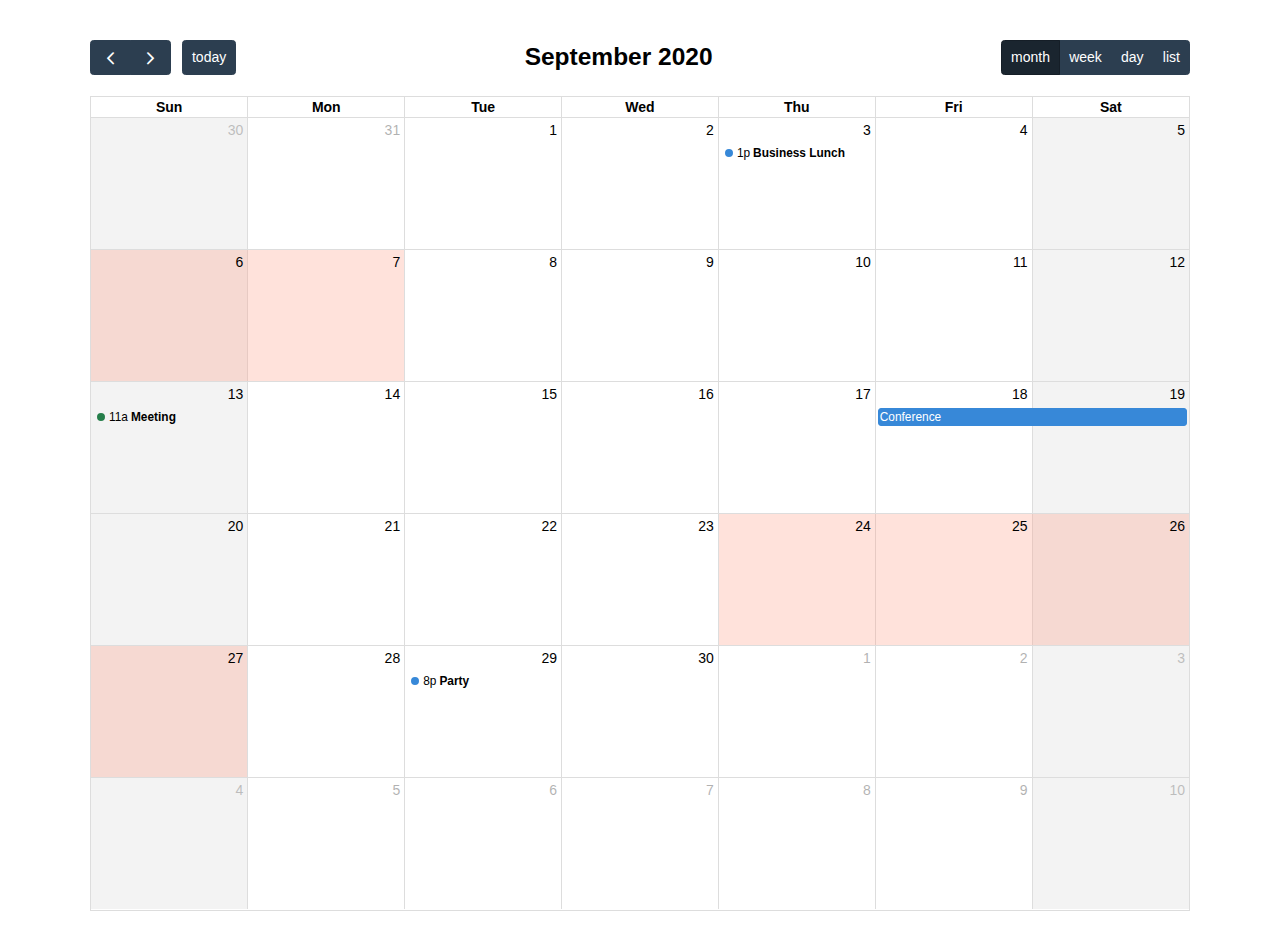
<file: fullcalendar/examples/background-events.html>
<!DOCTYPE html>
<html>
<head>
<meta charset='utf-8' />
<link href='../lib/main.css' rel='stylesheet' />
<script src='../lib/main.js'></script>
<script>

  document.addEventListener('DOMContentLoaded', function() {
    var calendarEl = document.getElementById('calendar');

    var calendar = new FullCalendar.Calendar(calendarEl, {
      headerToolbar: {
        left: 'prev,next today',
        center: 'title',
        right: 'dayGridMonth,timeGridWeek,timeGridDay,listMonth'
      },
      initialDate: '2020-09-12',
      navLinks: true, // can click day/week names to navigate views
      businessHours: true, // display business hours
      editable: true,
      selectable: true,
      events: [
        {
          title: 'Business Lunch',
          start: '2020-09-03T13:00:00',
          constraint: 'businessHours'
        },
        {
          title: 'Meeting',
          start: '2020-09-13T11:00:00',
          constraint: 'availableForMeeting', // defined below
          color: '#257e4a'
        },
        {
          title: 'Conference',
          start: '2020-09-18',
          end: '2020-09-20'
        },
        {
          title: 'Party',
          start: '2020-09-29T20:00:00'
        },

        // areas where "Meeting" must be dropped
        {
          groupId: 'availableForMeeting',
          start: '2020-09-11T10:00:00',
          end: '2020-09-11T16:00:00',
          display: 'background'
        },
        {
          groupId: 'availableForMeeting',
          start: '2020-09-13T10:00:00',
          end: '2020-09-13T16:00:00',
          display: 'background'
        },

        // red areas where no events can be dropped
        {
          start: '2020-09-24',
          end: '2020-09-28',
          overlap: false,
          display: 'background',
          color: '#ff9f89'
        },
        {
          start: '2020-09-06',
          end: '2020-09-08',
          overlap: false,
          display: 'background',
          color: '#ff9f89'
        }
      ]
    });

    calendar.render();
  });

</script>
<style>

  body {
    margin: 40px 10px;
    padding: 0;
    font-family: Arial, Helvetica Neue, Helvetica, sans-serif;
    font-size: 14px;
  }

  #calendar {
    max-width: 1100px;
    margin: 0 auto;
  }

</style>
</head>
<body>

  <div id='calendar'></div>

</body>
</html>
</file>
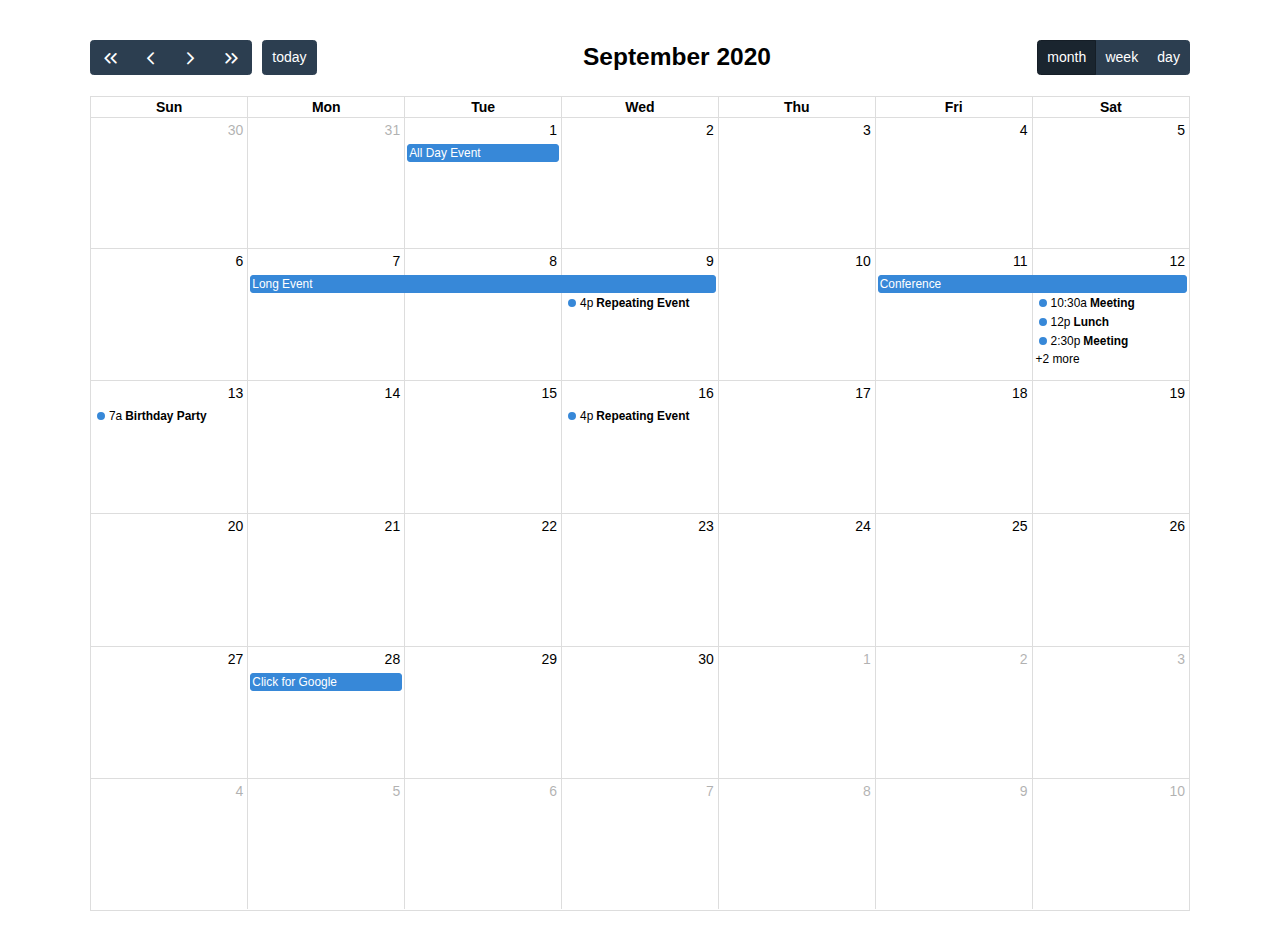
<file: fullcalendar/examples/daygrid-views.html>
<!DOCTYPE html>
<html>
<head>
<meta charset='utf-8' />
<link href='../lib/main.css' rel='stylesheet' />
<script src='../lib/main.js'></script>
<script>

  document.addEventListener('DOMContentLoaded', function() {
    var calendarEl = document.getElementById('calendar');

    var calendar = new FullCalendar.Calendar(calendarEl, {
      headerToolbar: {
        left: 'prevYear,prev,next,nextYear today',
        center: 'title',
        right: 'dayGridMonth,dayGridWeek,dayGridDay'
      },
      initialDate: '2020-09-12',
      navLinks: true, // can click day/week names to navigate views
      editable: true,
      dayMaxEvents: true, // allow "more" link when too many events
      events: [
        {
          title: 'All Day Event',
          start: '2020-09-01'
        },
        {
          title: 'Long Event',
          start: '2020-09-07',
          end: '2020-09-10'
        },
        {
          groupId: 999,
          title: 'Repeating Event',
          start: '2020-09-09T16:00:00'
        },
        {
          groupId: 999,
          title: 'Repeating Event',
          start: '2020-09-16T16:00:00'
        },
        {
          title: 'Conference',
          start: '2020-09-11',
          end: '2020-09-13'
        },
        {
          title: 'Meeting',
          start: '2020-09-12T10:30:00',
          end: '2020-09-12T12:30:00'
        },
        {
          title: 'Lunch',
          start: '2020-09-12T12:00:00'
        },
        {
          title: 'Meeting',
          start: '2020-09-12T14:30:00'
        },
        {
          title: 'Happy Hour',
          start: '2020-09-12T17:30:00'
        },
        {
          title: 'Dinner',
          start: '2020-09-12T20:00:00'
        },
        {
          title: 'Birthday Party',
          start: '2020-09-13T07:00:00'
        },
        {
          title: 'Click for Google',
          url: 'http://google.com/',
          start: '2020-09-28'
        }
      ]
    });

    calendar.render();
  });

</script>
<style>

  body {
    margin: 40px 10px;
    padding: 0;
    font-family: Arial, Helvetica Neue, Helvetica, sans-serif;
    font-size: 14px;
  }

  #calendar {
    max-width: 1100px;
    margin: 0 auto;
  }

</style>
</head>
<body>

  <div id='calendar'></div>

</body>
</html>
</file>
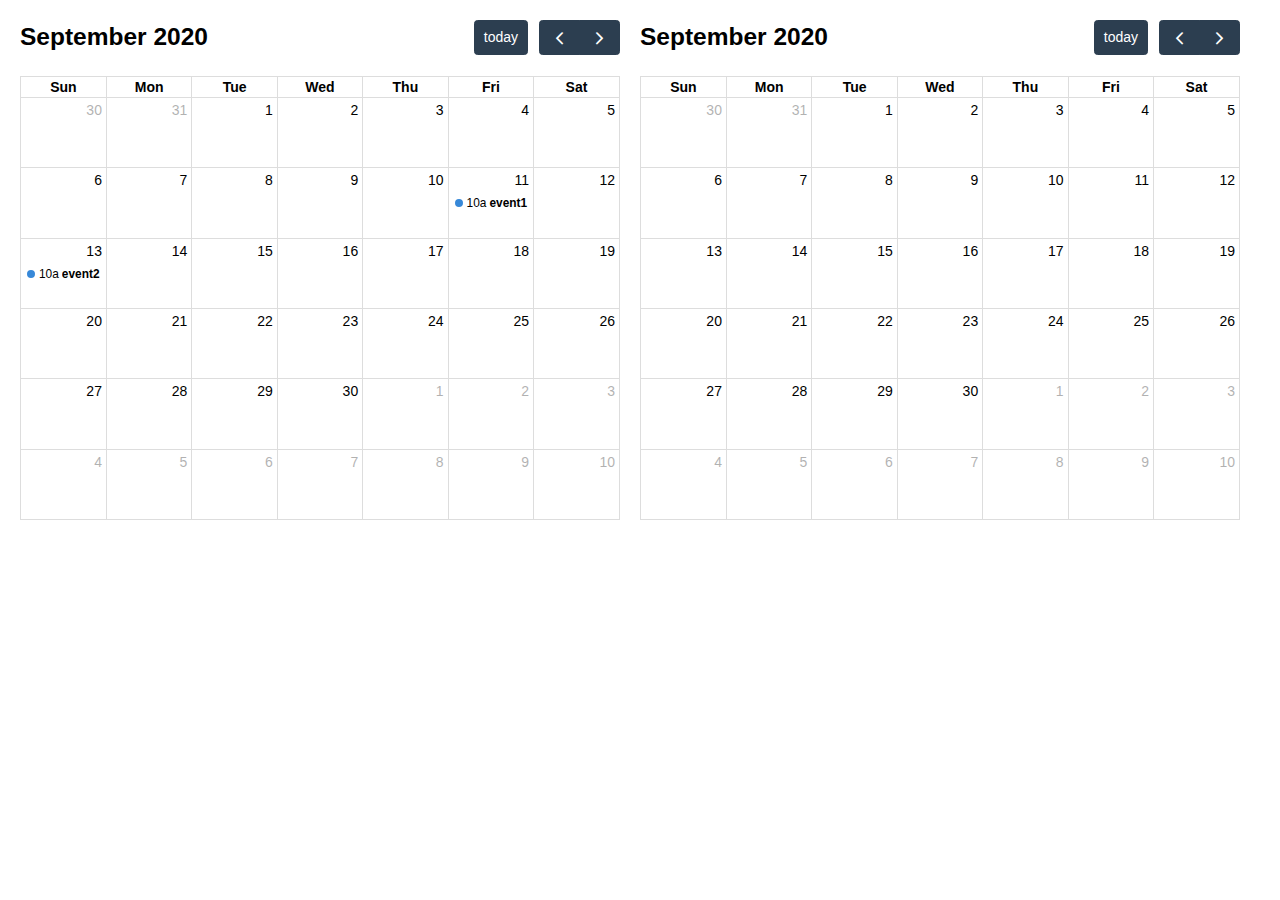
<file: fullcalendar/examples/external-dragging-2cals.html>
<!DOCTYPE html>
<html>
<head>
<meta charset='utf-8' />
<link href='../lib/main.css' rel='stylesheet' />
<script src='../lib/main.js'></script>
<script>

  document.addEventListener('DOMContentLoaded', function() {
    var srcCalendarEl = document.getElementById('source-calendar');
    var destCalendarEl = document.getElementById('destination-calendar');

    var srcCalendar = new FullCalendar.Calendar(srcCalendarEl, {
      editable: true,
      initialDate: '2020-09-12',
      events: [
        {
          title: 'event1',
          start: '2020-09-11T10:00:00',
          end: '2020-09-11T16:00:00'
        },
        {
          title: 'event2',
          start: '2020-09-13T10:00:00',
          end: '2020-09-13T16:00:00'
        }
      ],
      eventLeave: function(info) {
        console.log('event left!', info.event);
      }
    });

    var destCalendar = new FullCalendar.Calendar(destCalendarEl, {
      initialDate: '2020-09-12',
      editable: true,
      droppable: true, // will let it receive events!
      eventReceive: function(info) {
        console.log('event received!', info.event);
      }
    });

    srcCalendar.render();
    destCalendar.render();
  });

</script>
<style>

  body {
    margin: 20px 0 0 20px;
    font-size: 14px;
    font-family: Arial, Helvetica Neue, Helvetica, sans-serif;
  }

  #source-calendar,
  #destination-calendar {
    float: left;
    width: 600px;
    margin: 0 20px 20px 0;
  }

</style>
</head>
<body>

  <div id='source-calendar'></div>
  <div id='destination-calendar'></div>

</body>
</html>
</file>
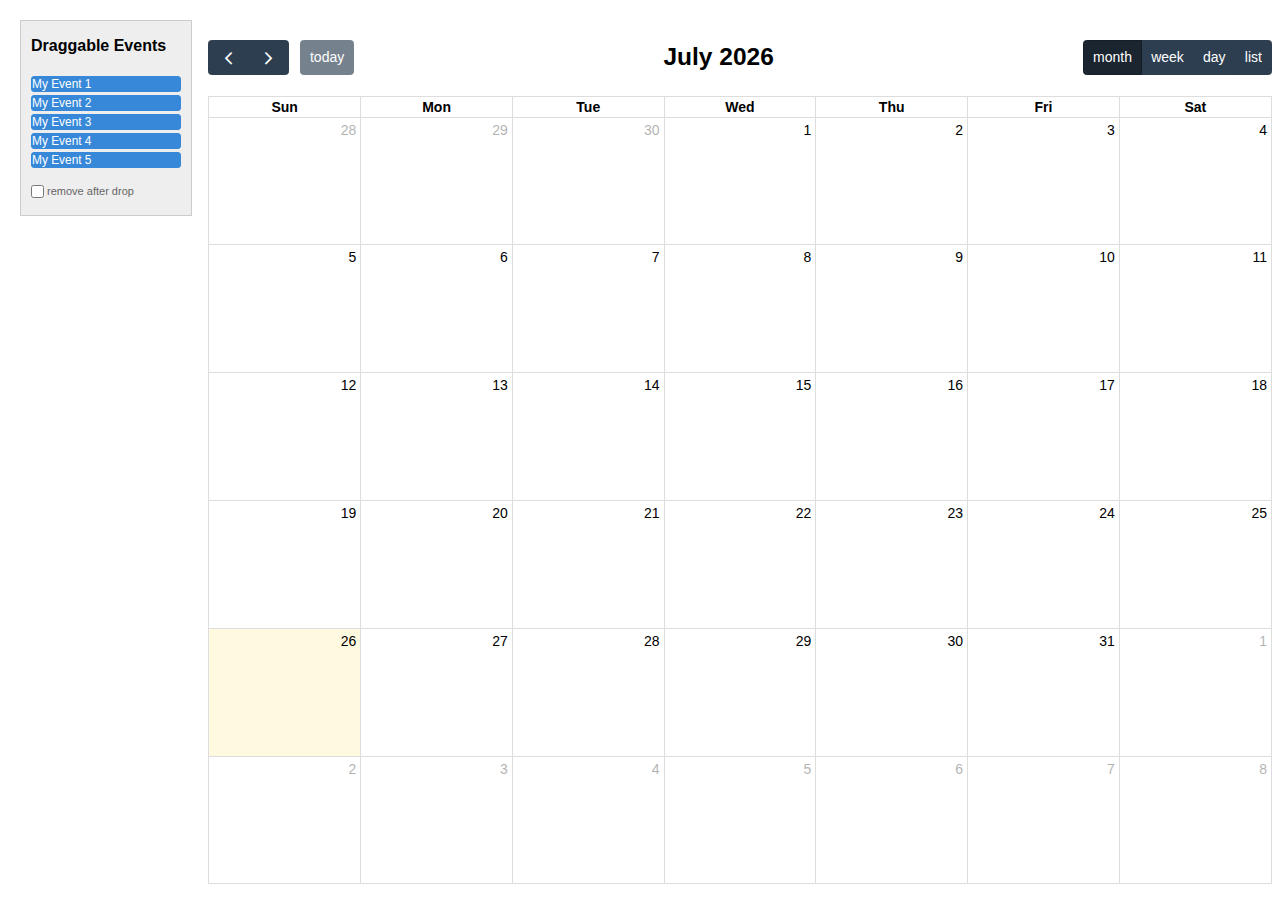
<file: fullcalendar/examples/external-dragging-builtin.html>
<!DOCTYPE html>
<html>
<head>
<meta charset='utf-8' />
<link href='../lib/main.css' rel='stylesheet' />
<script src='../lib/main.js'></script>
<script>

  document.addEventListener('DOMContentLoaded', function() {

    /* initialize the external events
    -----------------------------------------------------------------*/

    var containerEl = document.getElementById('external-events-list');
    new FullCalendar.Draggable(containerEl, {
      itemSelector: '.fc-event',
      eventData: function(eventEl) {
        return {
          title: eventEl.innerText.trim()
        }
      }
    });

    //// the individual way to do it
    // var containerEl = document.getElementById('external-events-list');
    // var eventEls = Array.prototype.slice.call(
    //   containerEl.querySelectorAll('.fc-event')
    // );
    // eventEls.forEach(function(eventEl) {
    //   new FullCalendar.Draggable(eventEl, {
    //     eventData: {
    //       title: eventEl.innerText.trim(),
    //     }
    //   });
    // });

    /* initialize the calendar
    -----------------------------------------------------------------*/

    var calendarEl = document.getElementById('calendar');
    var calendar = new FullCalendar.Calendar(calendarEl, {
      headerToolbar: {
        left: 'prev,next today',
        center: 'title',
        right: 'dayGridMonth,timeGridWeek,timeGridDay,listWeek'
      },
      editable: true,
      droppable: true, // this allows things to be dropped onto the calendar
      drop: function(arg) {
        // is the "remove after drop" checkbox checked?
        if (document.getElementById('drop-remove').checked) {
          // if so, remove the element from the "Draggable Events" list
          arg.draggedEl.parentNode.removeChild(arg.draggedEl);
        }
      }
    });
    calendar.render();

  });

</script>
<style>

  body {
    margin-top: 40px;
    font-size: 14px;
    font-family: Arial, Helvetica Neue, Helvetica, sans-serif;
  }

  #external-events {
    position: fixed;
    left: 20px;
    top: 20px;
    width: 150px;
    padding: 0 10px;
    border: 1px solid #ccc;
    background: #eee;
    text-align: left;
  }

  #external-events h4 {
    font-size: 16px;
    margin-top: 0;
    padding-top: 1em;
  }

  #external-events .fc-event {
    margin: 3px 0;
    cursor: move;
  }

  #external-events p {
    margin: 1.5em 0;
    font-size: 11px;
    color: #666;
  }

  #external-events p input {
    margin: 0;
    vertical-align: middle;
  }

  #calendar-wrap {
    margin-left: 200px;
  }

  #calendar {
    max-width: 1100px;
    margin: 0 auto;
  }

</style>
</head>
<body>
  <div id='wrap'>

    <div id='external-events'>
      <h4>Draggable Events</h4>

      <div id='external-events-list'>
        <div class='fc-event fc-h-event fc-daygrid-event fc-daygrid-block-event'>
          <div class='fc-event-main'>My Event 1</div>
        </div>
        <div class='fc-event fc-h-event fc-daygrid-event fc-daygrid-block-event'>
          <div class='fc-event-main'>My Event 2</div>
        </div>
        <div class='fc-event fc-h-event fc-daygrid-event fc-daygrid-block-event'>
          <div class='fc-event-main'>My Event 3</div>
        </div>
        <div class='fc-event fc-h-event fc-daygrid-event fc-daygrid-block-event'>
          <div class='fc-event-main'>My Event 4</div>
        </div>
        <div class='fc-event fc-h-event fc-daygrid-event fc-daygrid-block-event'>
          <div class='fc-event-main'>My Event 5</div>
        </div>
      </div>

      <p>
        <input type='checkbox' id='drop-remove' />
        <label for='drop-remove'>remove after drop</label>
      </p>
    </div>

    <div id='calendar-wrap'>
      <div id='calendar'></div>
    </div>

  </div>
</body>
</html>
</file>
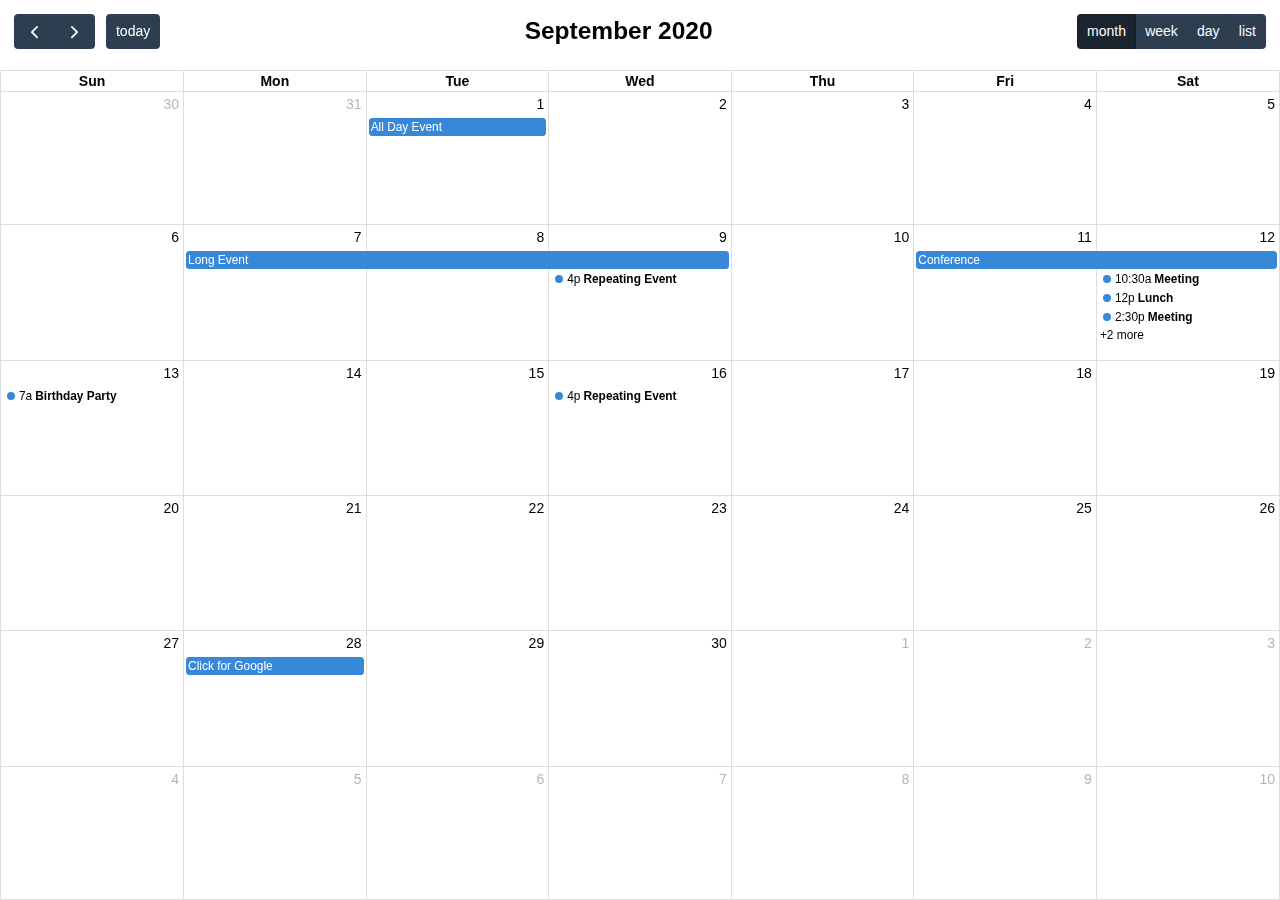
<file: fullcalendar/examples/full-height.html>
<!DOCTYPE html>
<html>
<head>
<meta charset='utf-8' />
<link href='../lib/main.css' rel='stylesheet' />
<script src='../lib/main.js'></script>
<script>

  document.addEventListener('DOMContentLoaded', function() {
    var calendarEl = document.getElementById('calendar');

    var calendar = new FullCalendar.Calendar(calendarEl, {
      height: '100%',
      expandRows: true,
      slotMinTime: '08:00',
      slotMaxTime: '20:00',
      headerToolbar: {
        left: 'prev,next today',
        center: 'title',
        right: 'dayGridMonth,timeGridWeek,timeGridDay,listWeek'
      },
      initialView: 'dayGridMonth',
      initialDate: '2020-09-12',
      navLinks: true, // can click day/week names to navigate views
      editable: true,
      selectable: true,
      nowIndicator: true,
      dayMaxEvents: true, // allow "more" link when too many events
      events: [
        {
          title: 'All Day Event',
          start: '2020-09-01',
        },
        {
          title: 'Long Event',
          start: '2020-09-07',
          end: '2020-09-10'
        },
        {
          groupId: 999,
          title: 'Repeating Event',
          start: '2020-09-09T16:00:00'
        },
        {
          groupId: 999,
          title: 'Repeating Event',
          start: '2020-09-16T16:00:00'
        },
        {
          title: 'Conference',
          start: '2020-09-11',
          end: '2020-09-13'
        },
        {
          title: 'Meeting',
          start: '2020-09-12T10:30:00',
          end: '2020-09-12T12:30:00'
        },
        {
          title: 'Lunch',
          start: '2020-09-12T12:00:00'
        },
        {
          title: 'Meeting',
          start: '2020-09-12T14:30:00'
        },
        {
          title: 'Happy Hour',
          start: '2020-09-12T17:30:00'
        },
        {
          title: 'Dinner',
          start: '2020-09-12T20:00:00'
        },
        {
          title: 'Birthday Party',
          start: '2020-09-13T07:00:00'
        },
        {
          title: 'Click for Google',
          url: 'http://google.com/',
          start: '2020-09-28'
        }
      ]
    });

    calendar.render();
  });

</script>
<style>

  html, body {
    overflow: hidden; /* don't do scrollbars */
    font-family: Arial, Helvetica Neue, Helvetica, sans-serif;
    font-size: 14px;
  }

  #calendar-container {
    position: fixed;
    top: 0;
    left: 0;
    right: 0;
    bottom: 0;
  }

  .fc-header-toolbar {
    /*
    the calendar will be butting up against the edges,
    but let's scoot in the header's buttons
    */
    padding-top: 1em;
    padding-left: 1em;
    padding-right: 1em;
  }

</style>
</head>
<body>

  <div id='calendar-container'>
    <div id='calendar'></div>
  </div>

</body>
</html>
</file>
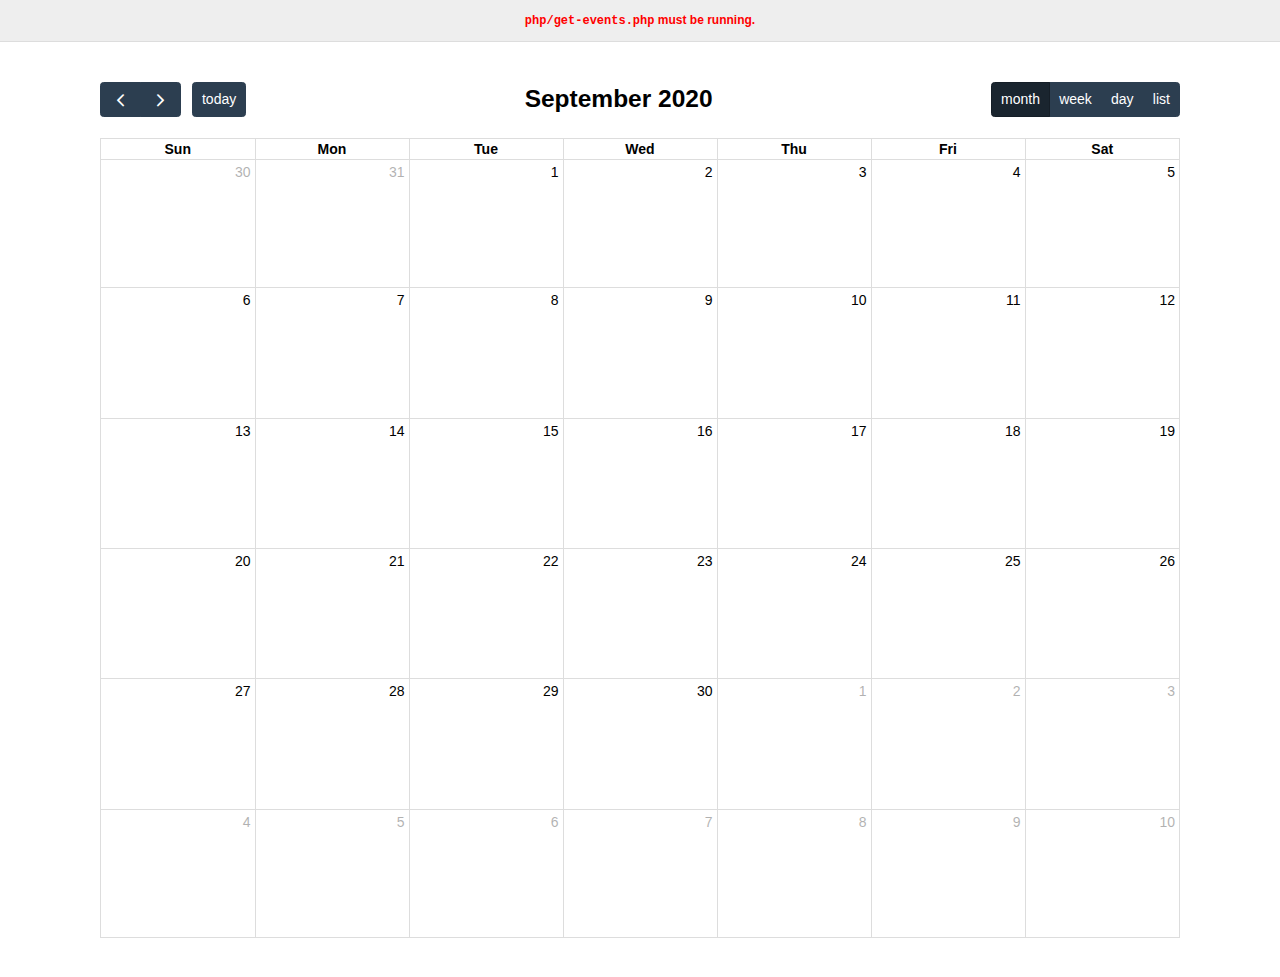
<file: fullcalendar/examples/json.html>
<!DOCTYPE html>
<html>
<head>
<meta charset='utf-8' />
<link href='../lib/main.css' rel='stylesheet' />
<script src='../lib/main.js'></script>
<script>

  document.addEventListener('DOMContentLoaded', function() {
    var calendarEl = document.getElementById('calendar');

    var calendar = new FullCalendar.Calendar(calendarEl, {
      headerToolbar: {
        left: 'prev,next today',
        center: 'title',
        right: 'dayGridMonth,timeGridWeek,timeGridDay,listWeek'
      },
      initialDate: '2020-09-12',
      editable: true,
      navLinks: true, // can click day/week names to navigate views
      dayMaxEvents: true, // allow "more" link when too many events
      events: {
        url: 'php/get-events.php',
        failure: function() {
          document.getElementById('script-warning').style.display = 'block'
        }
      },
      loading: function(bool) {
        document.getElementById('loading').style.display =
          bool ? 'block' : 'none';
      }
    });

    calendar.render();
  });

</script>
<style>

  body {
    margin: 0;
    padding: 0;
    font-family: Arial, Helvetica Neue, Helvetica, sans-serif;
    font-size: 14px;
  }

  #script-warning {
    display: none;
    background: #eee;
    border-bottom: 1px solid #ddd;
    padding: 0 10px;
    line-height: 40px;
    text-align: center;
    font-weight: bold;
    font-size: 12px;
    color: red;
  }

  #loading {
    display: none;
    position: absolute;
    top: 10px;
    right: 10px;
  }

  #calendar {
    max-width: 1100px;
    margin: 40px auto;
    padding: 0 10px;
  }

</style>
</head>
<body>

  <div id='script-warning'>
    <code>php/get-events.php</code> must be running.
  </div>

  <div id='loading'>loading...</div>

  <div id='calendar'></div>

</body>
</html>
</file>
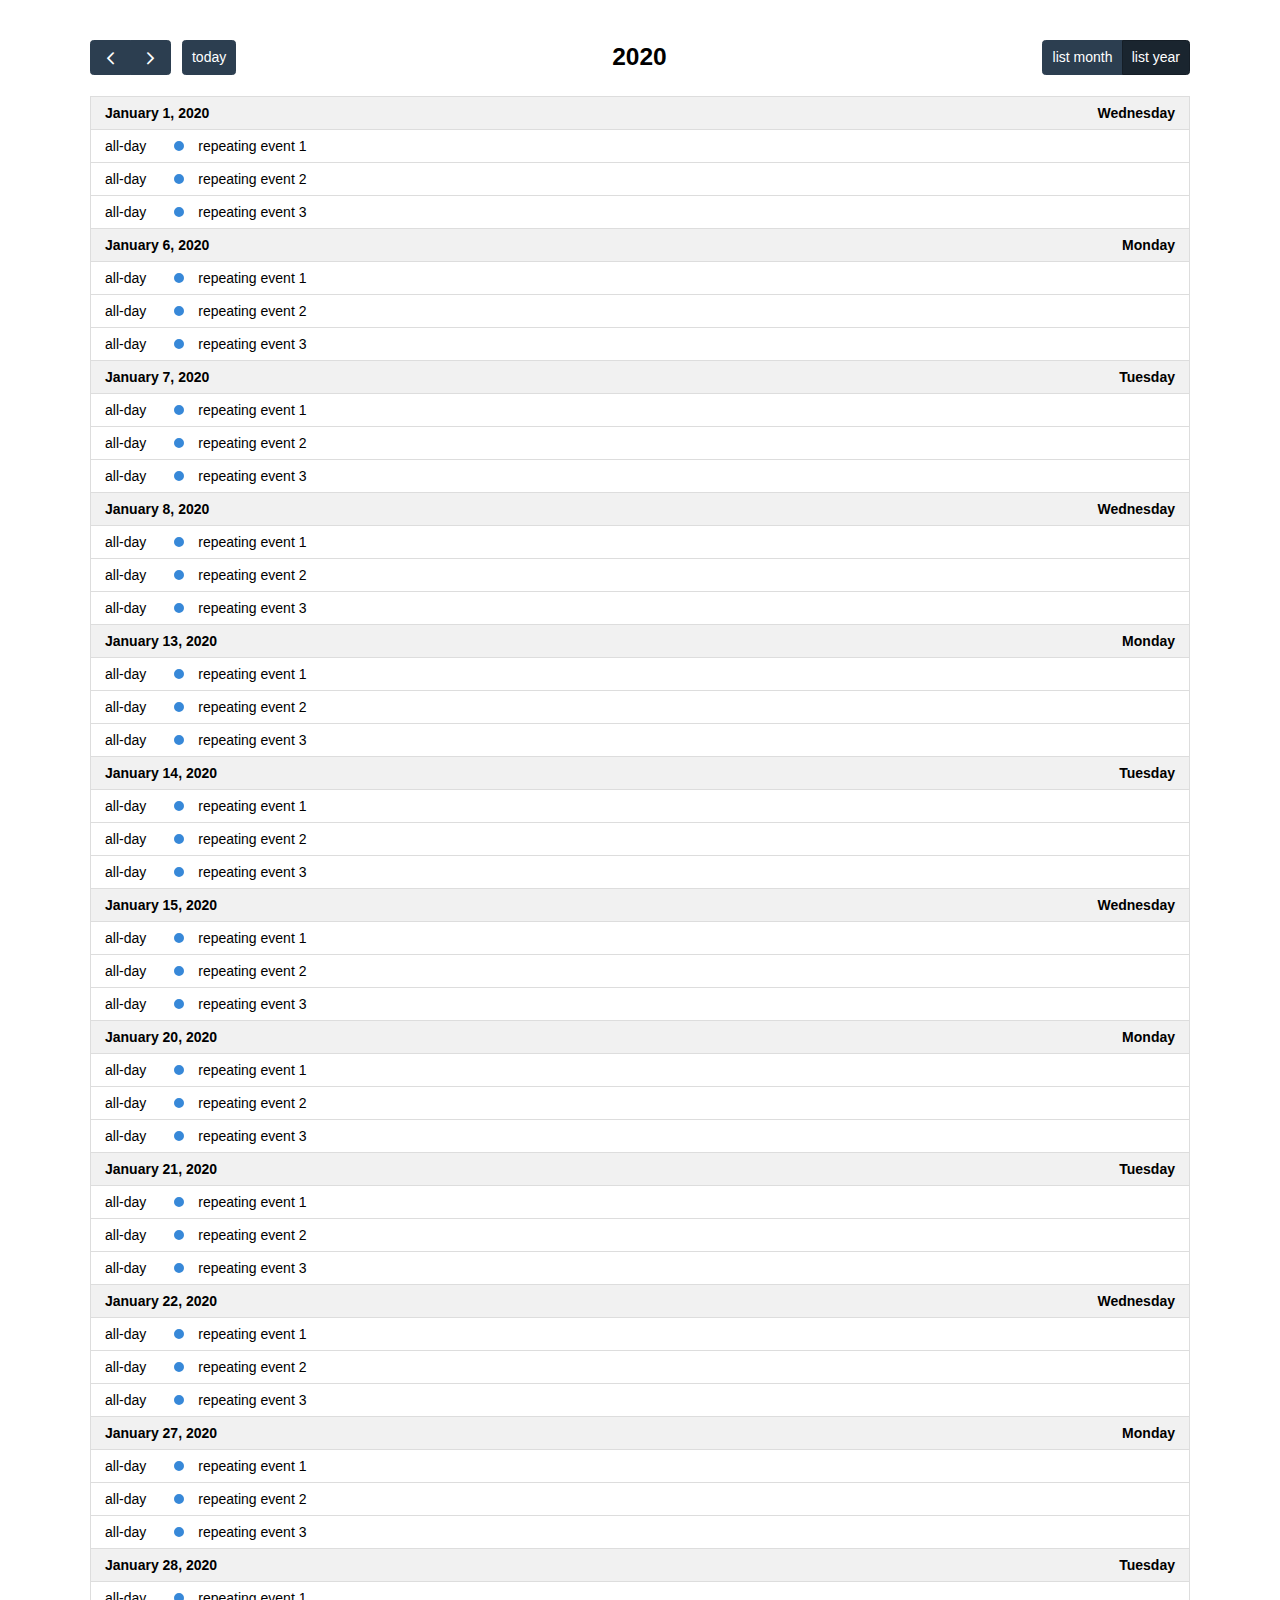
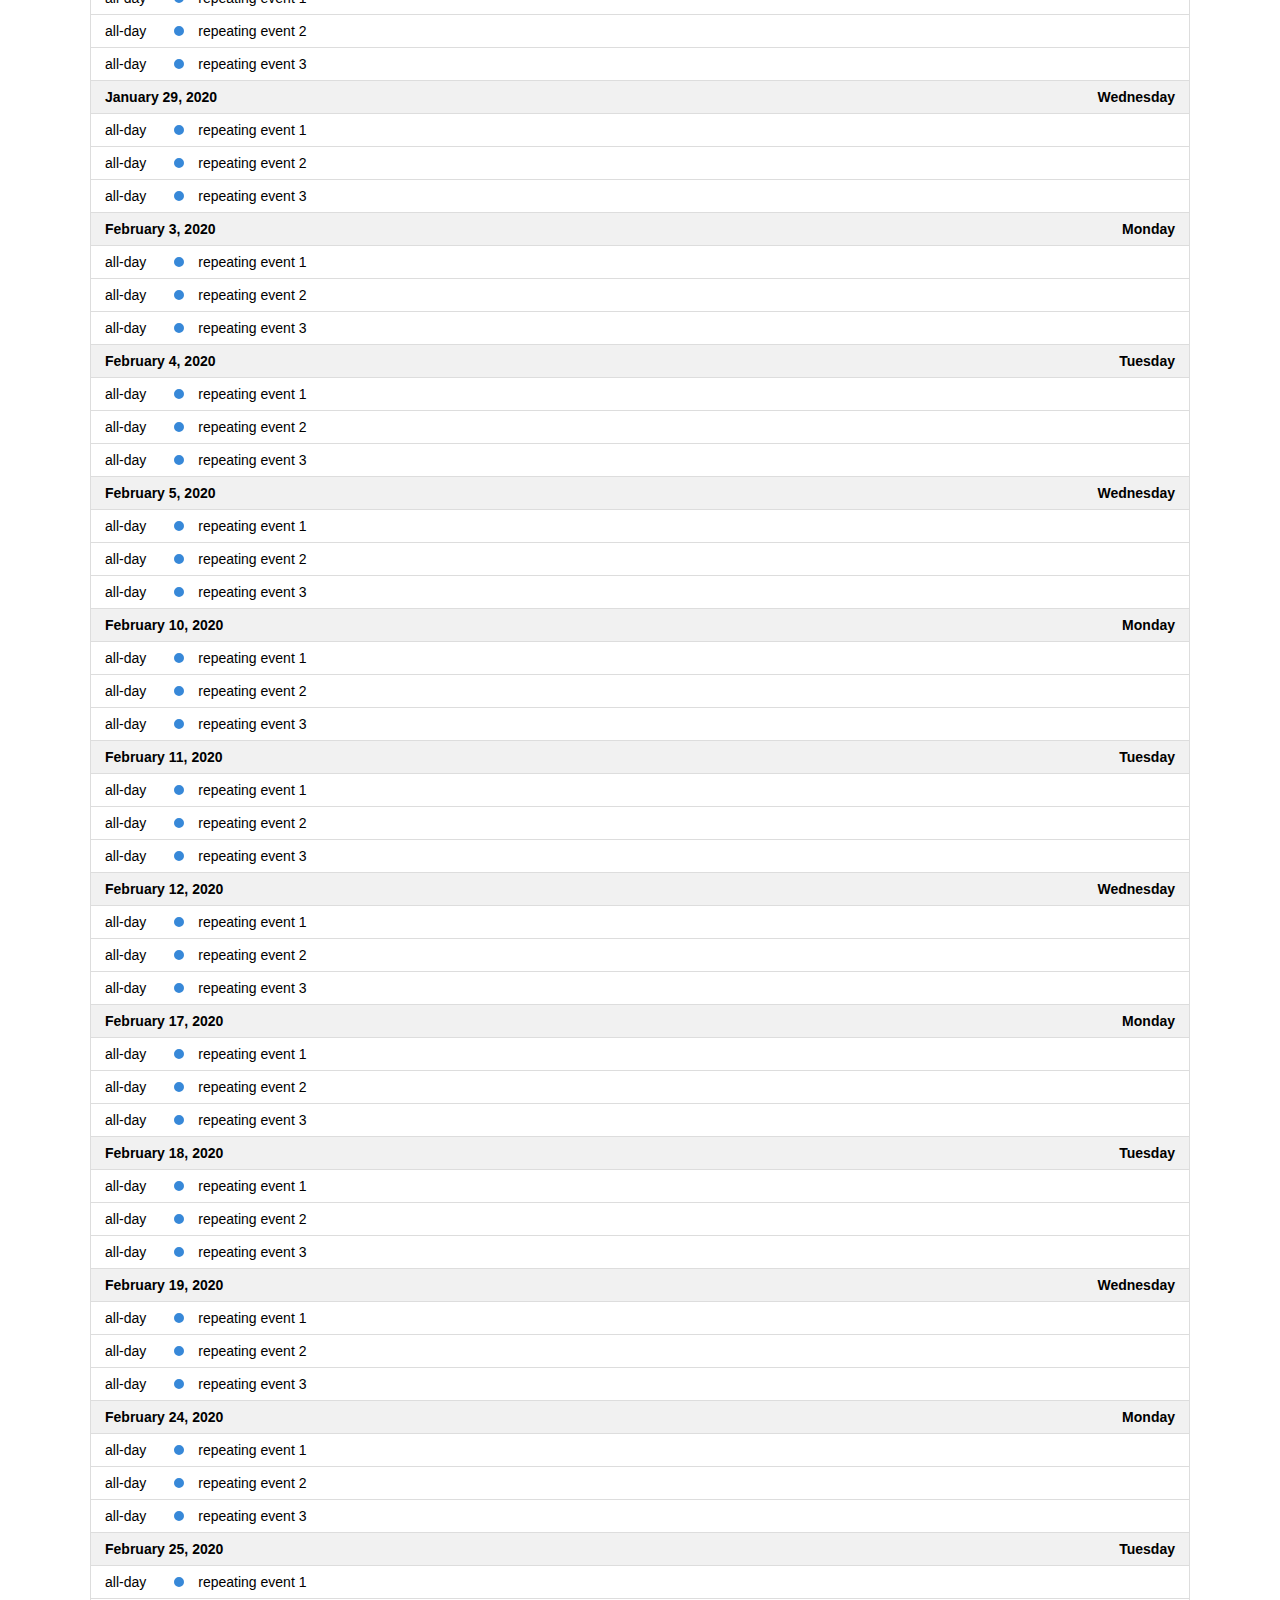
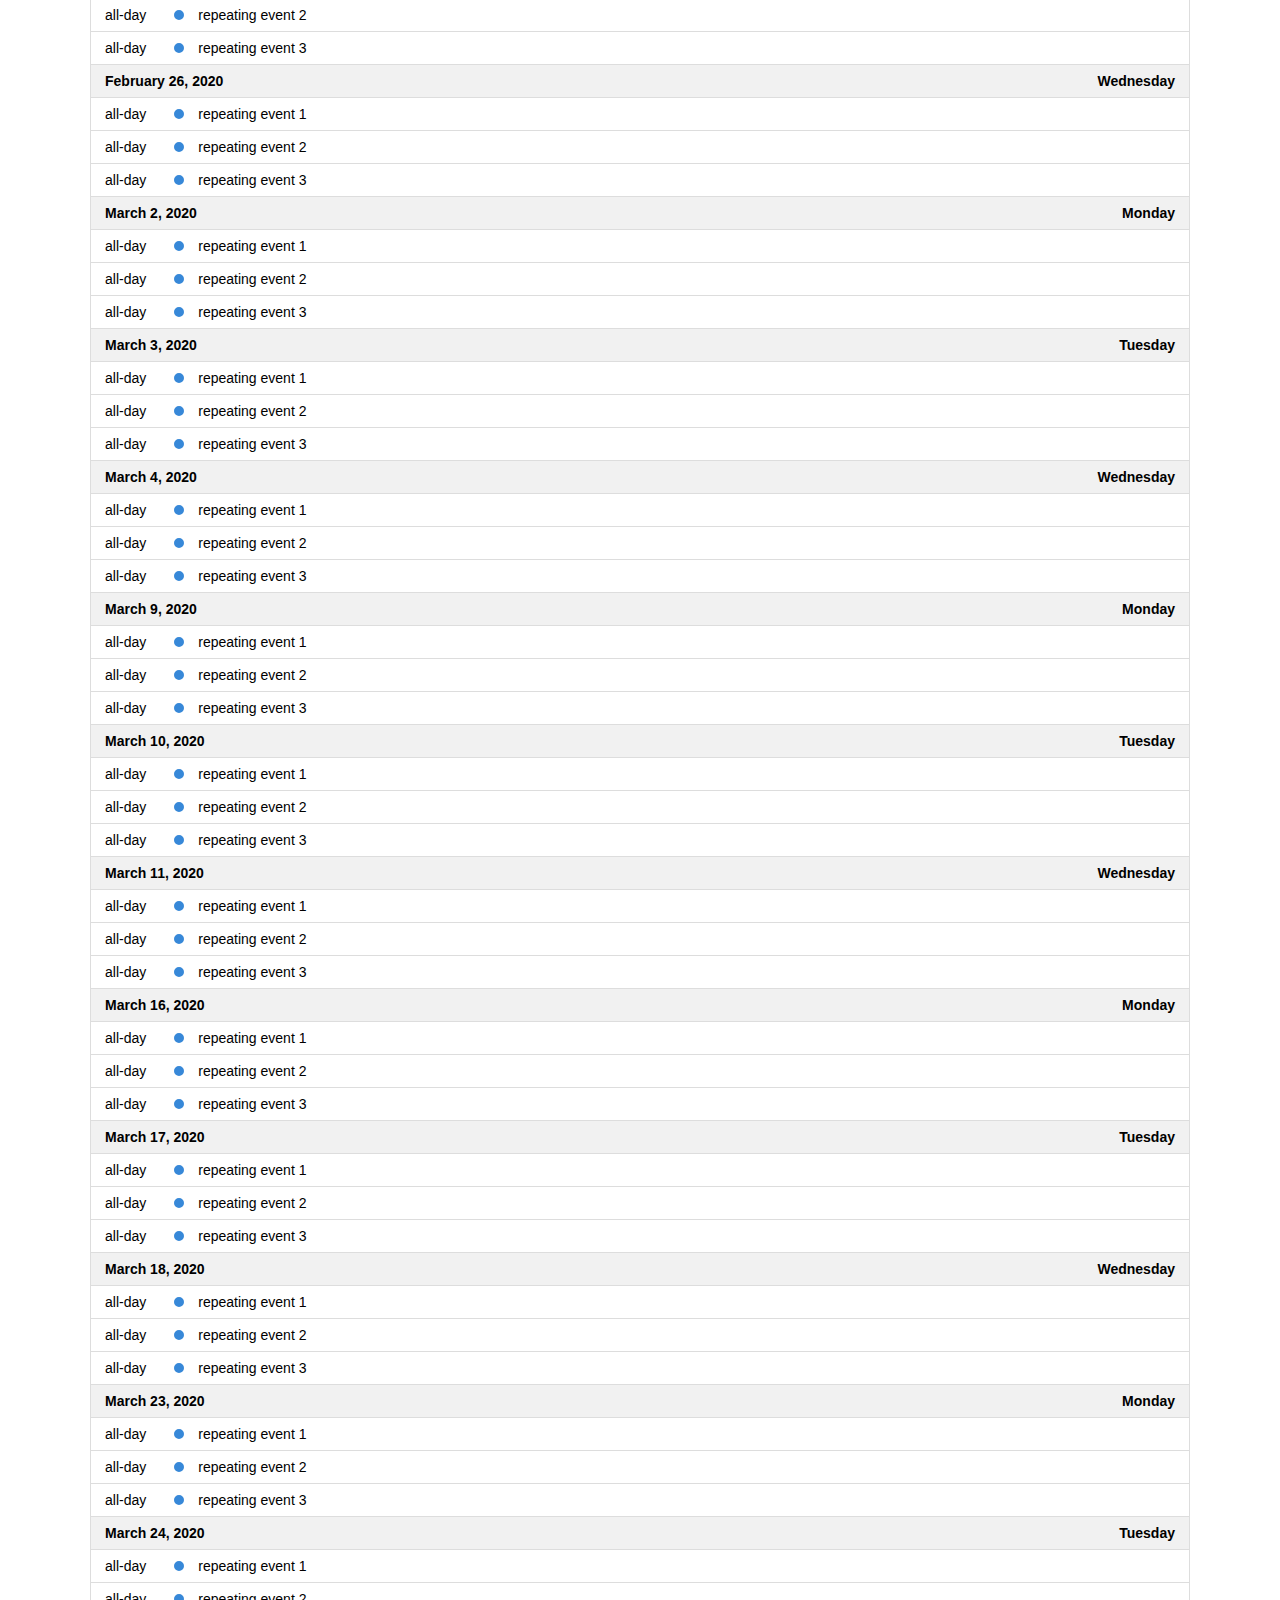
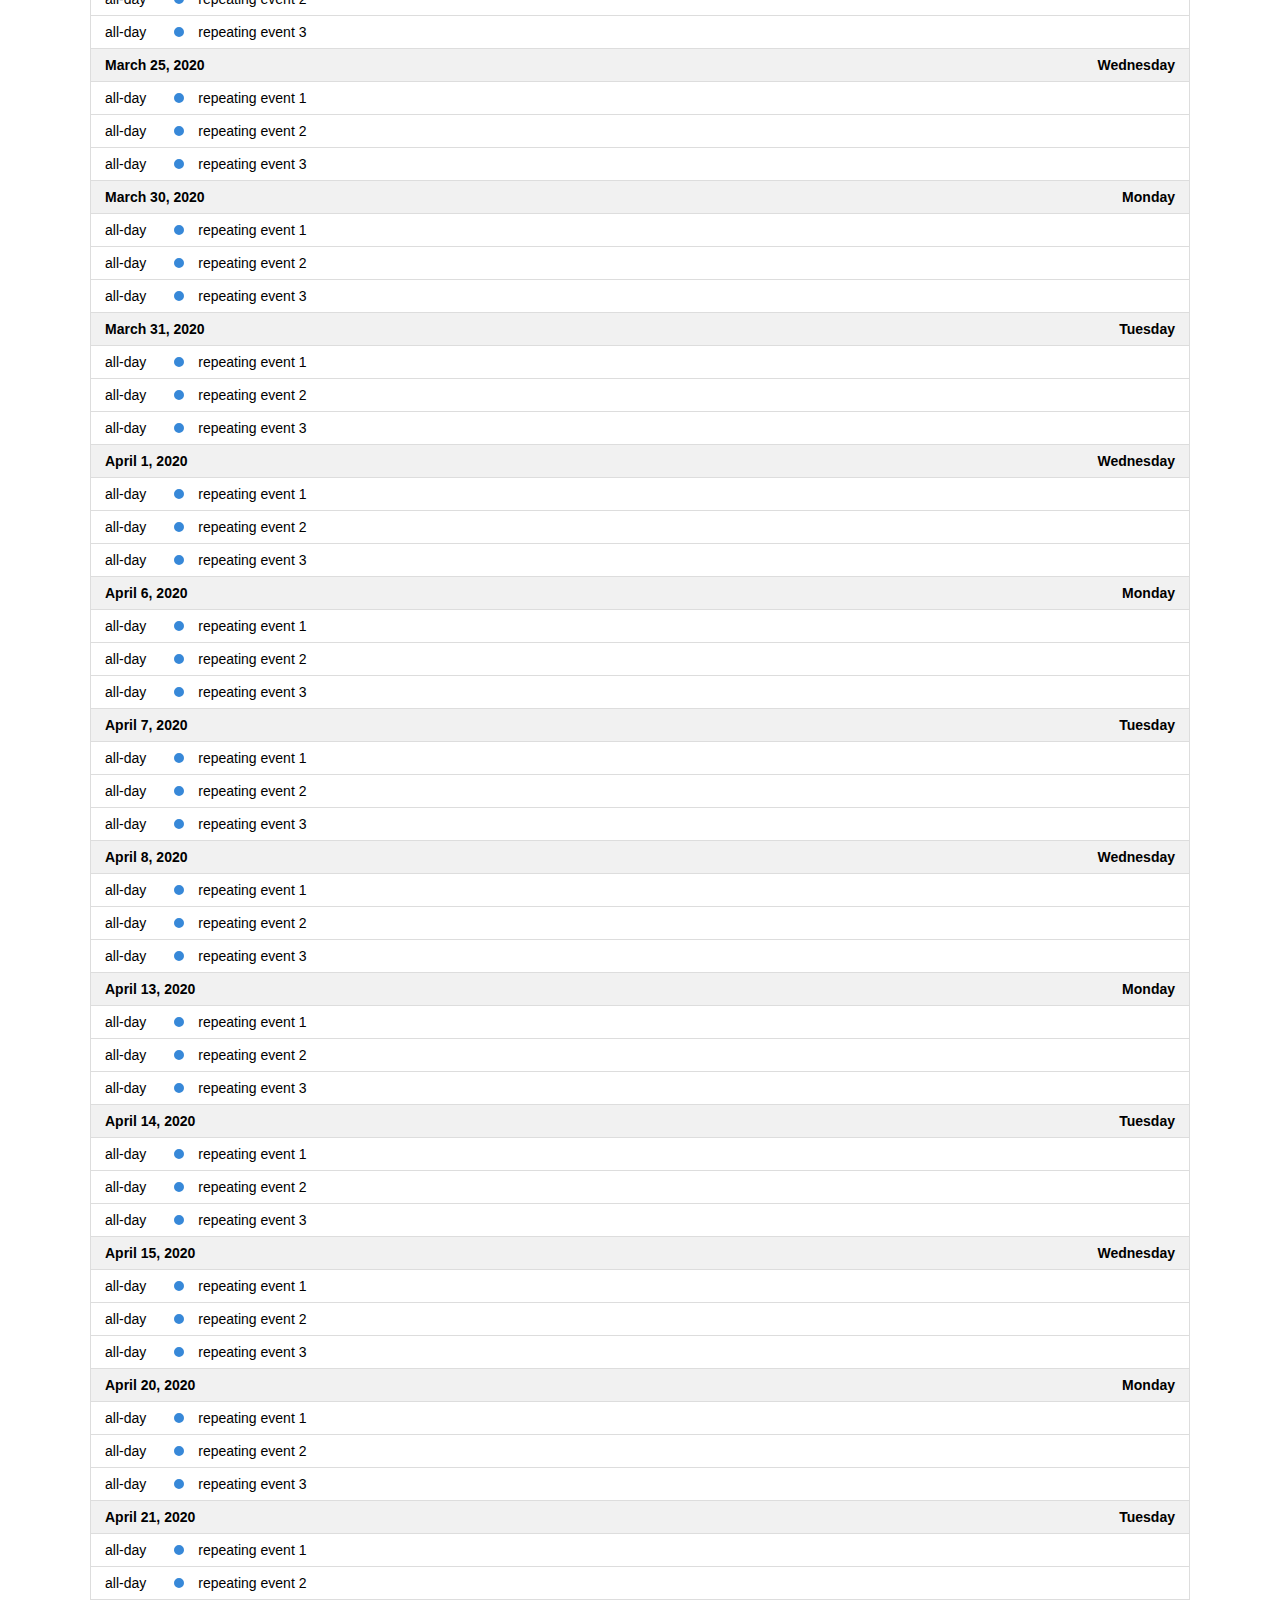
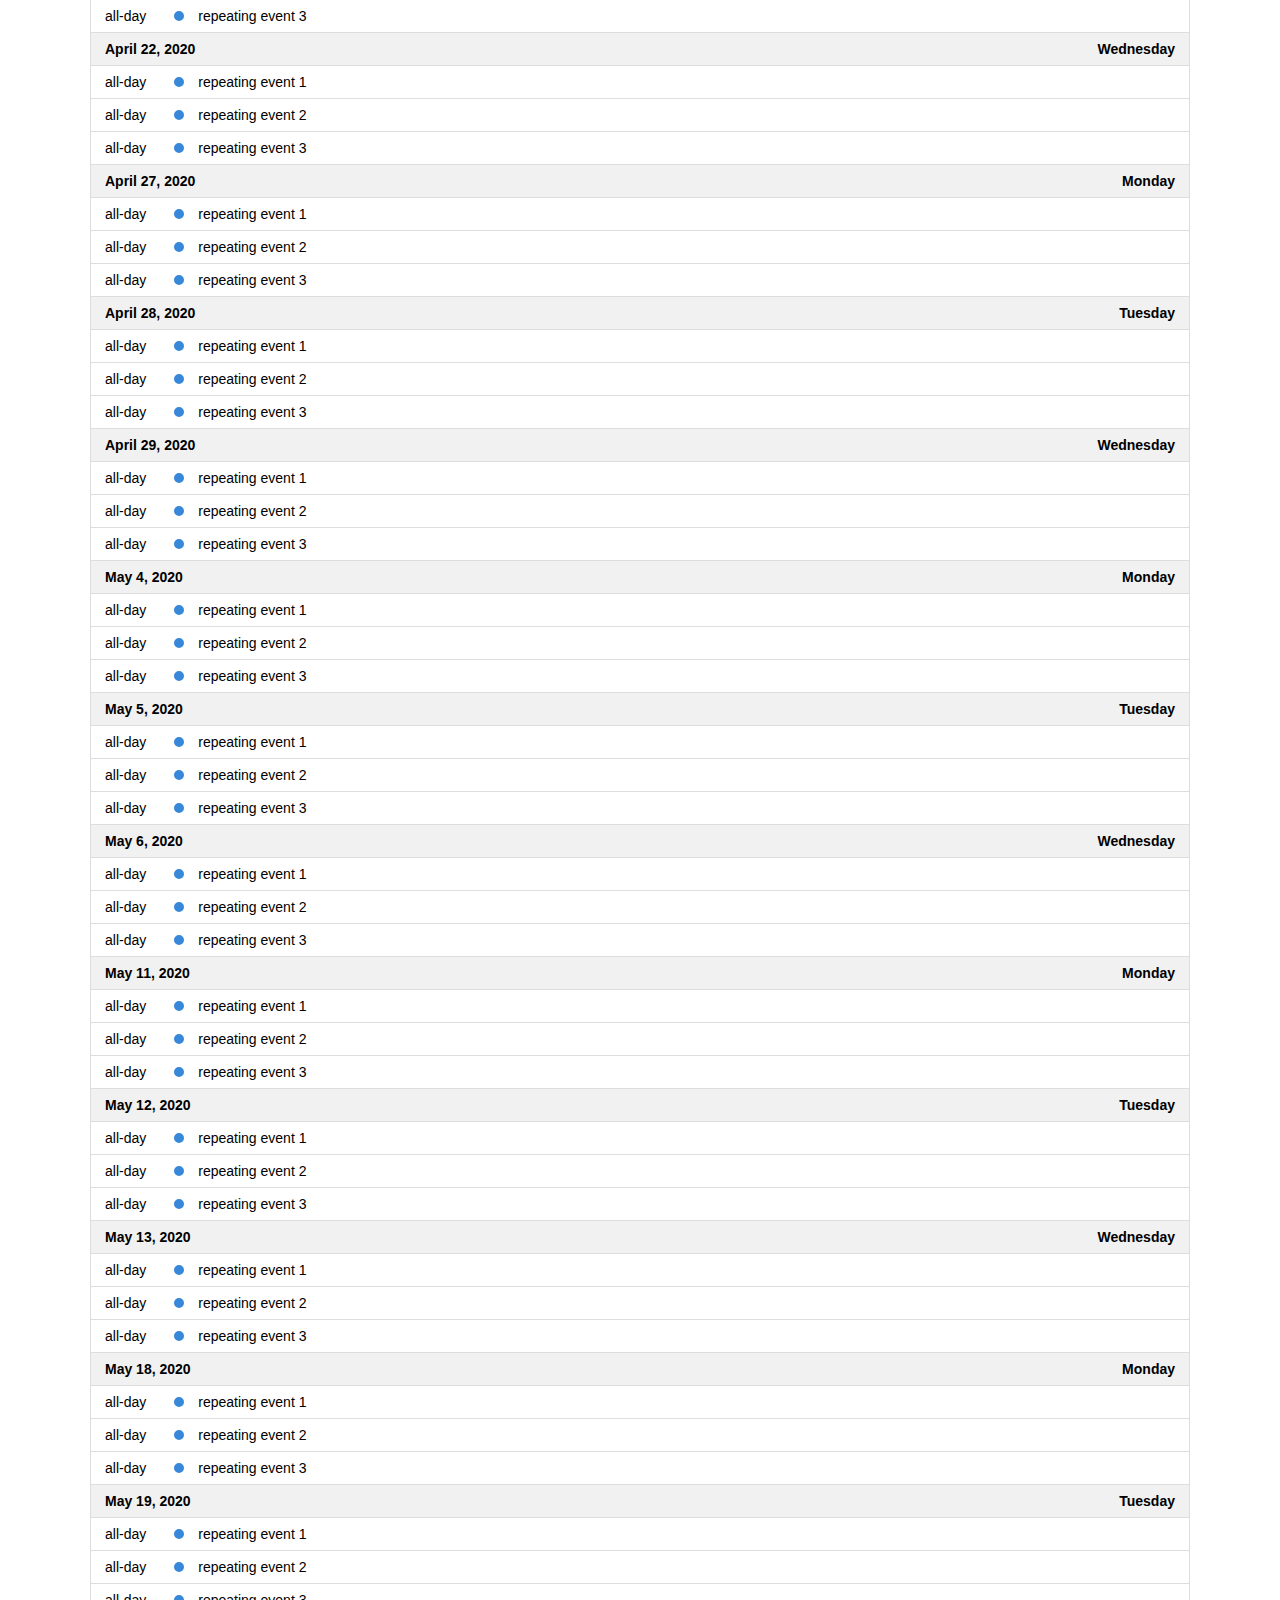
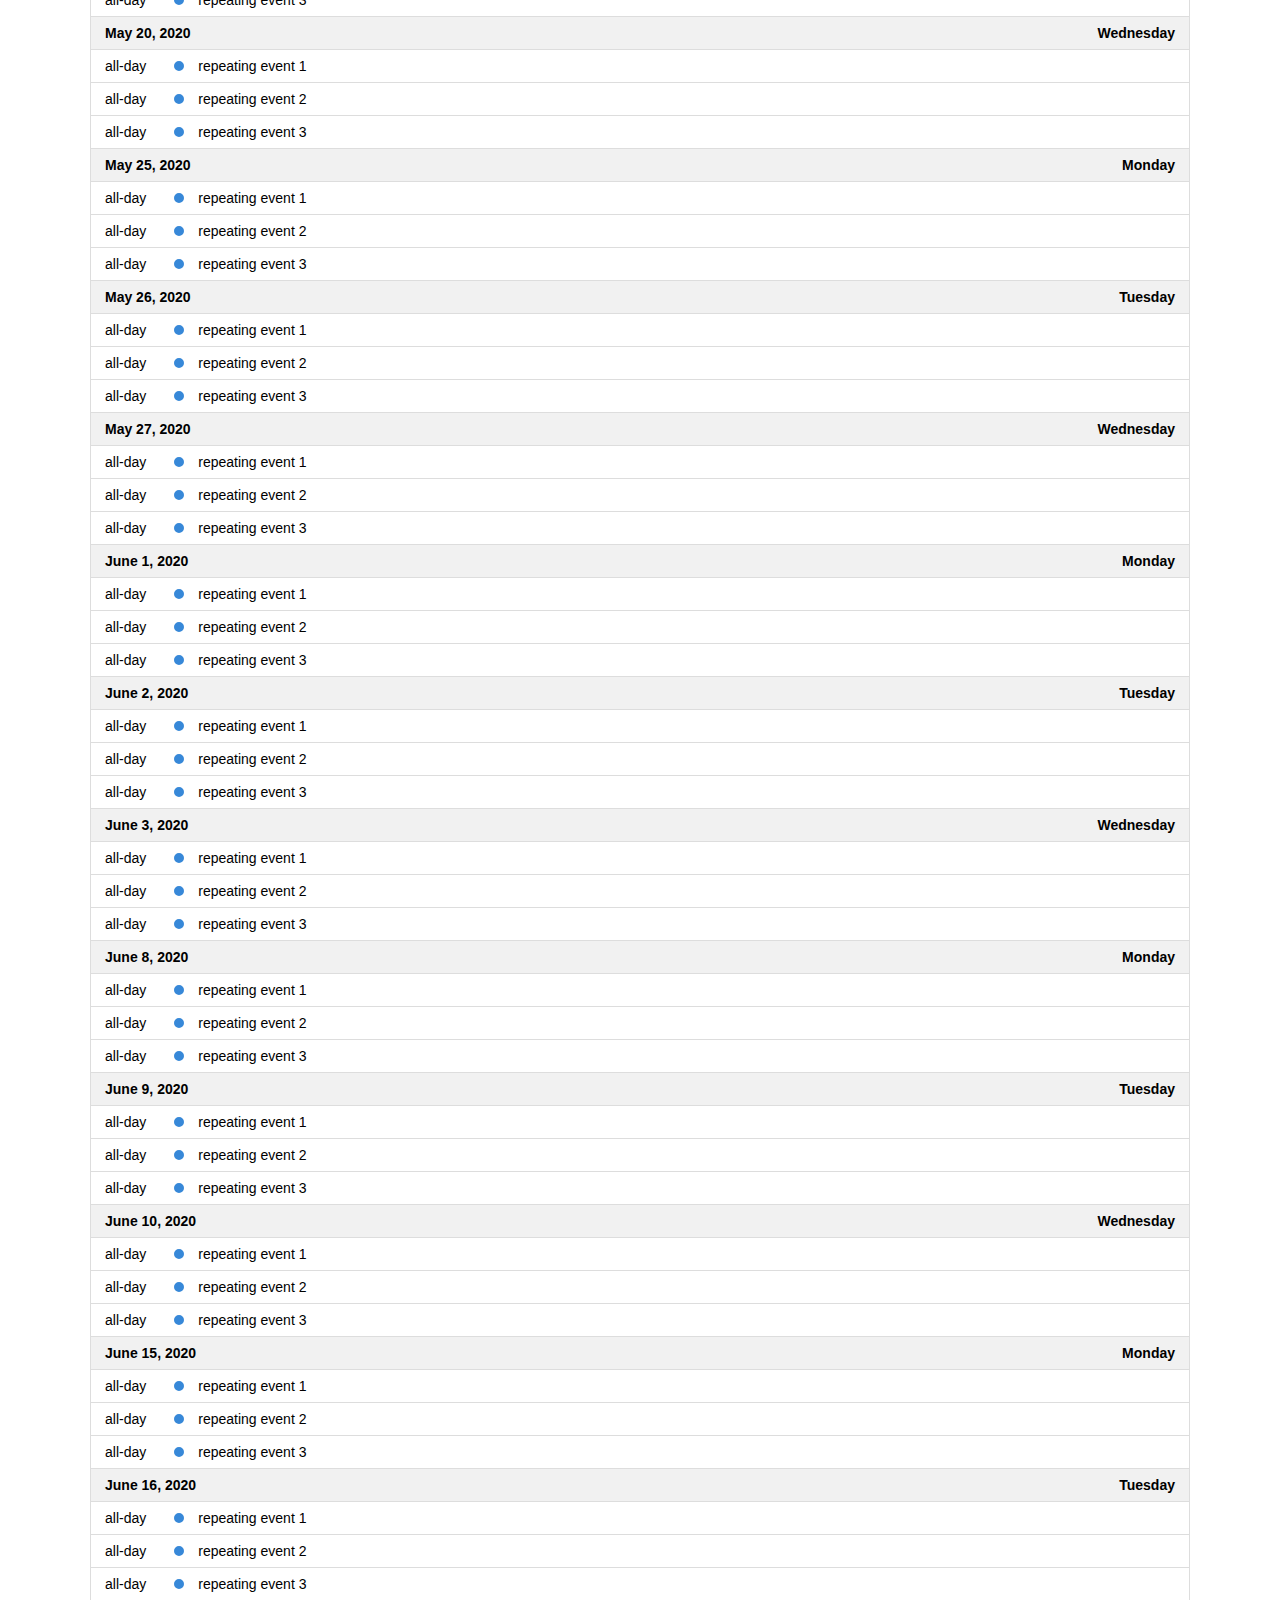
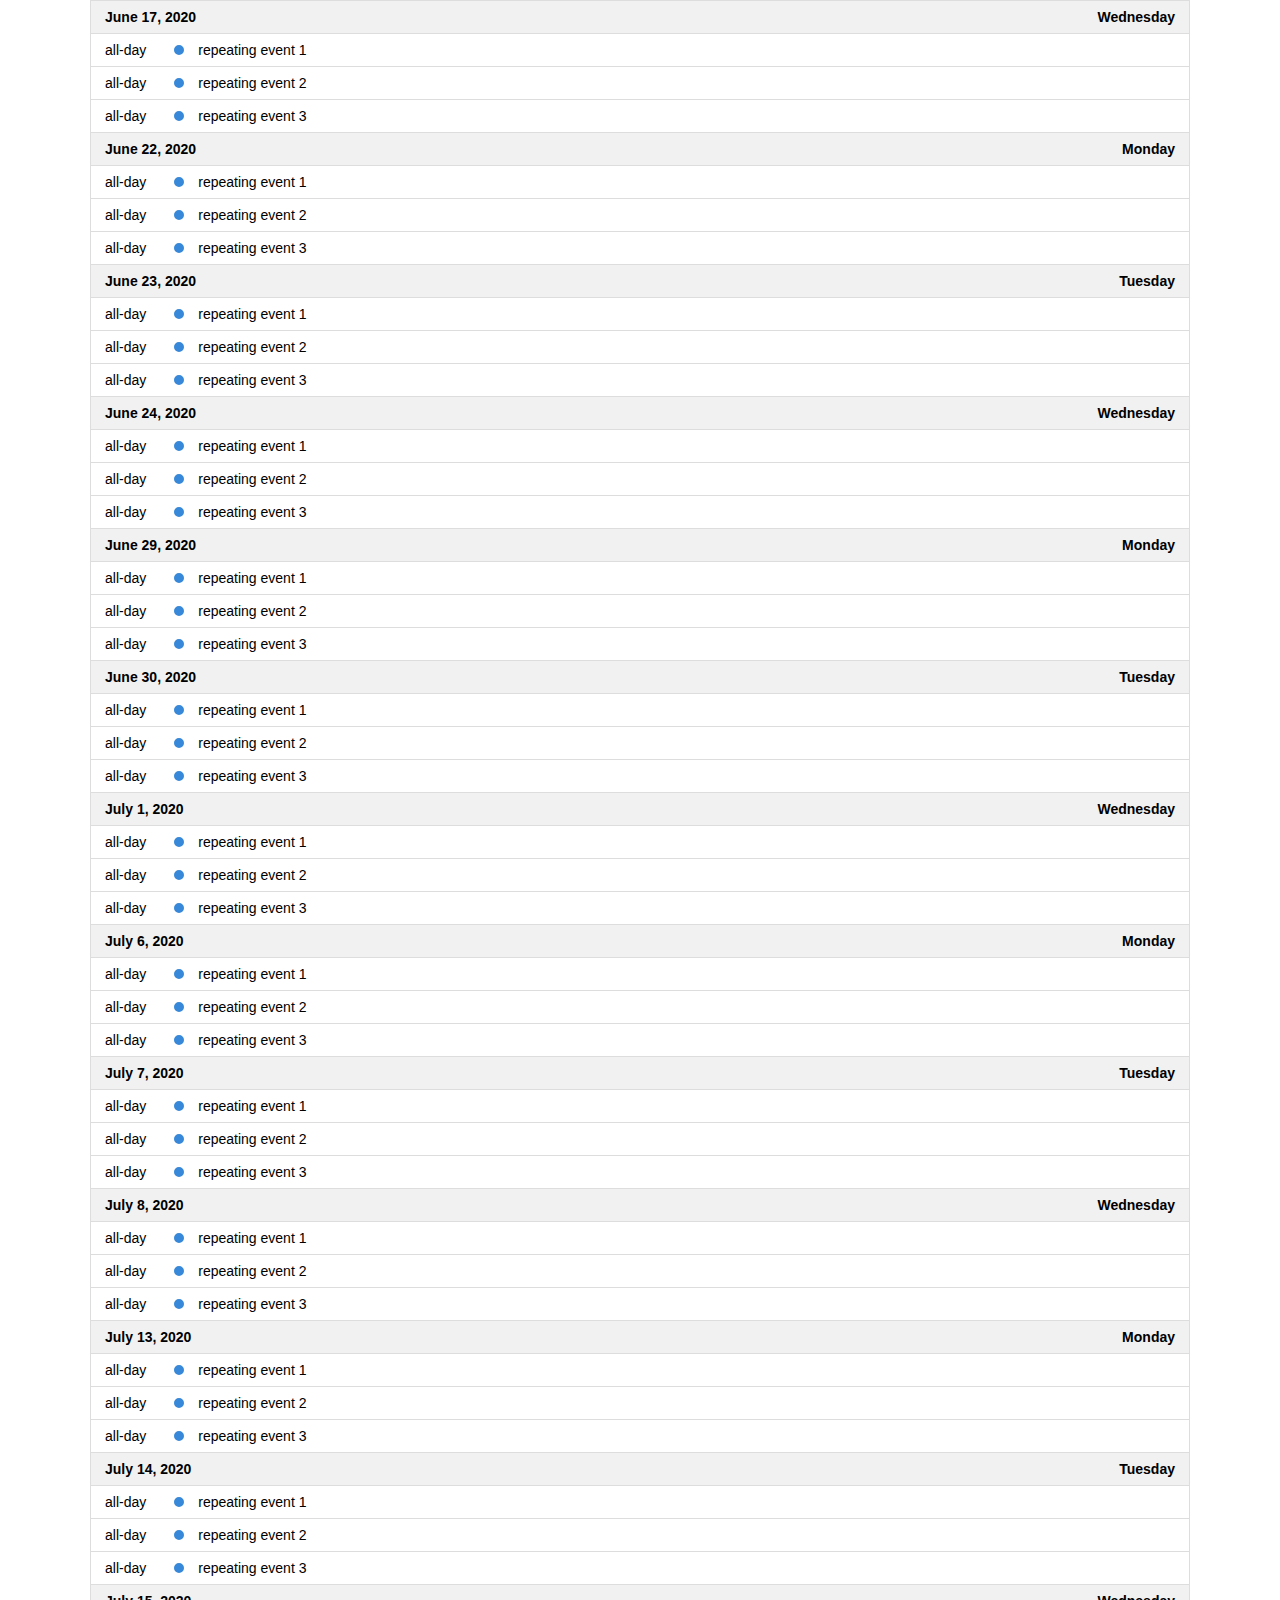
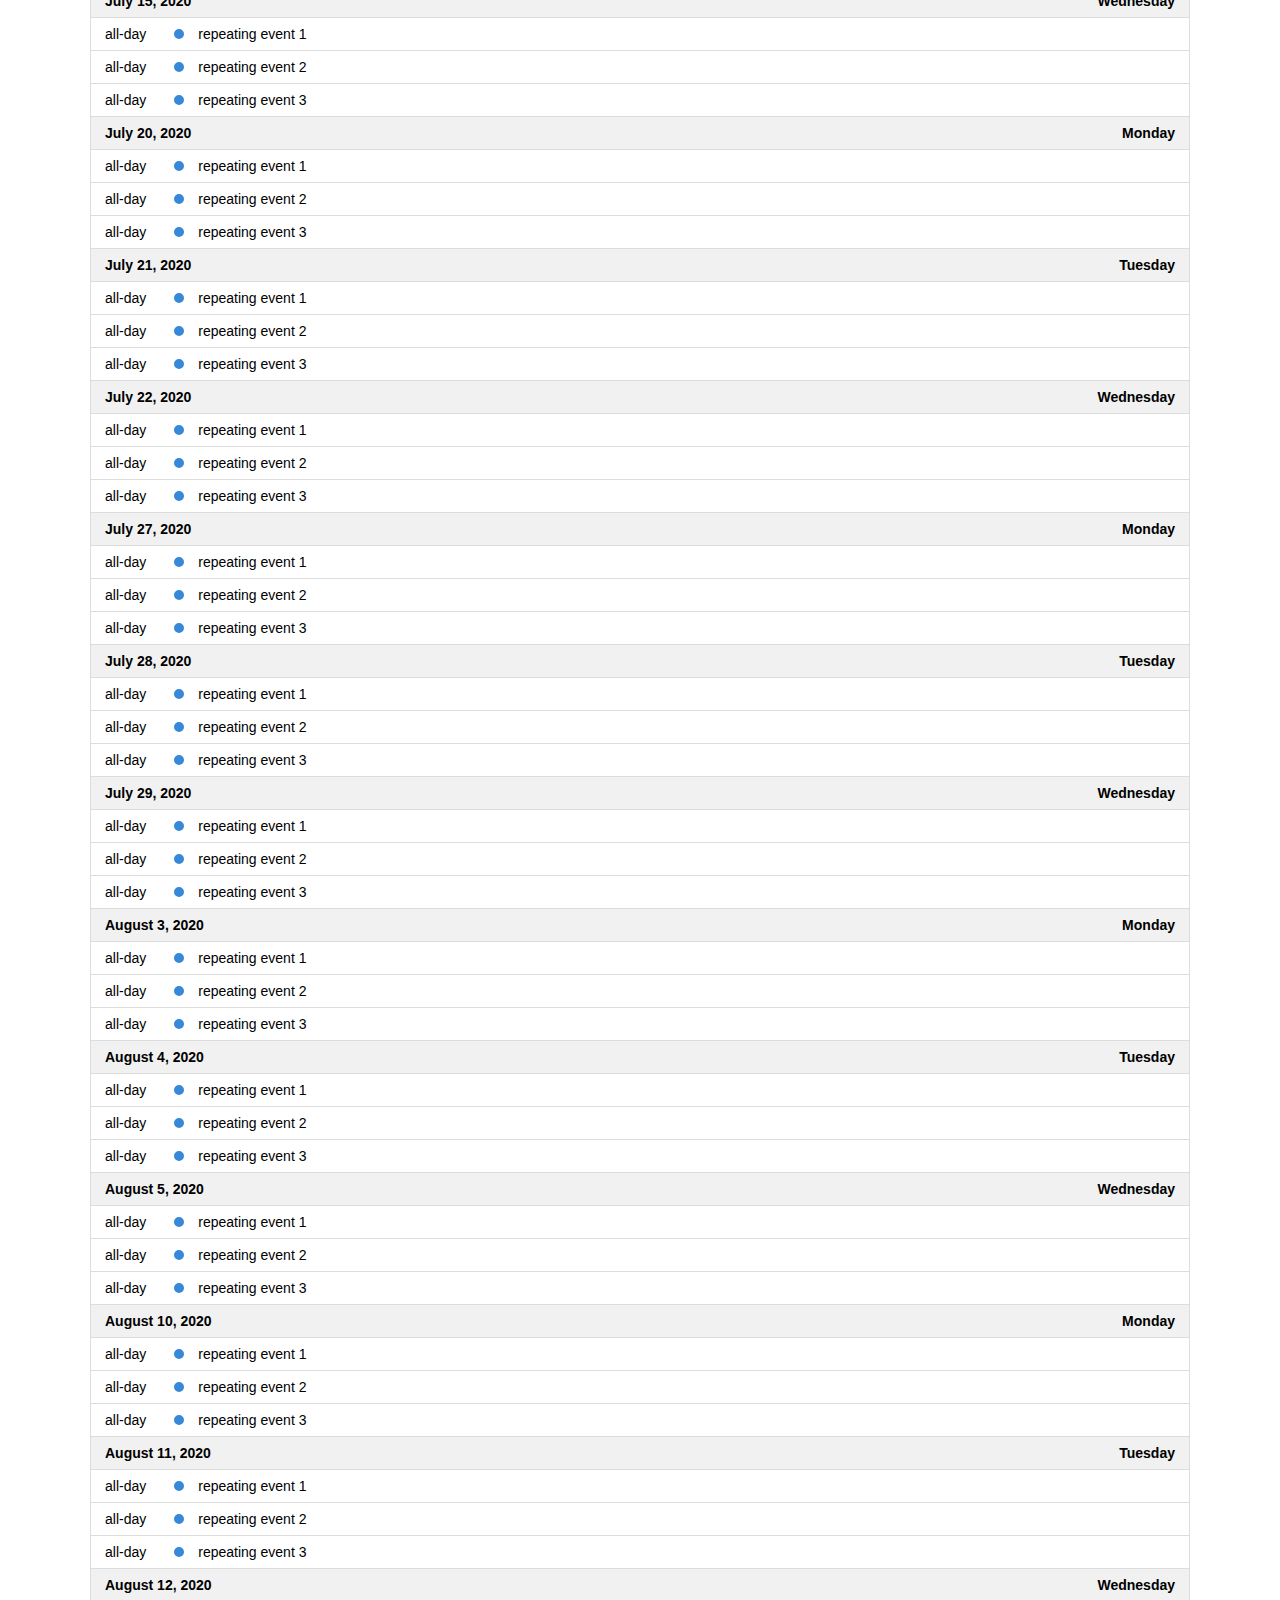
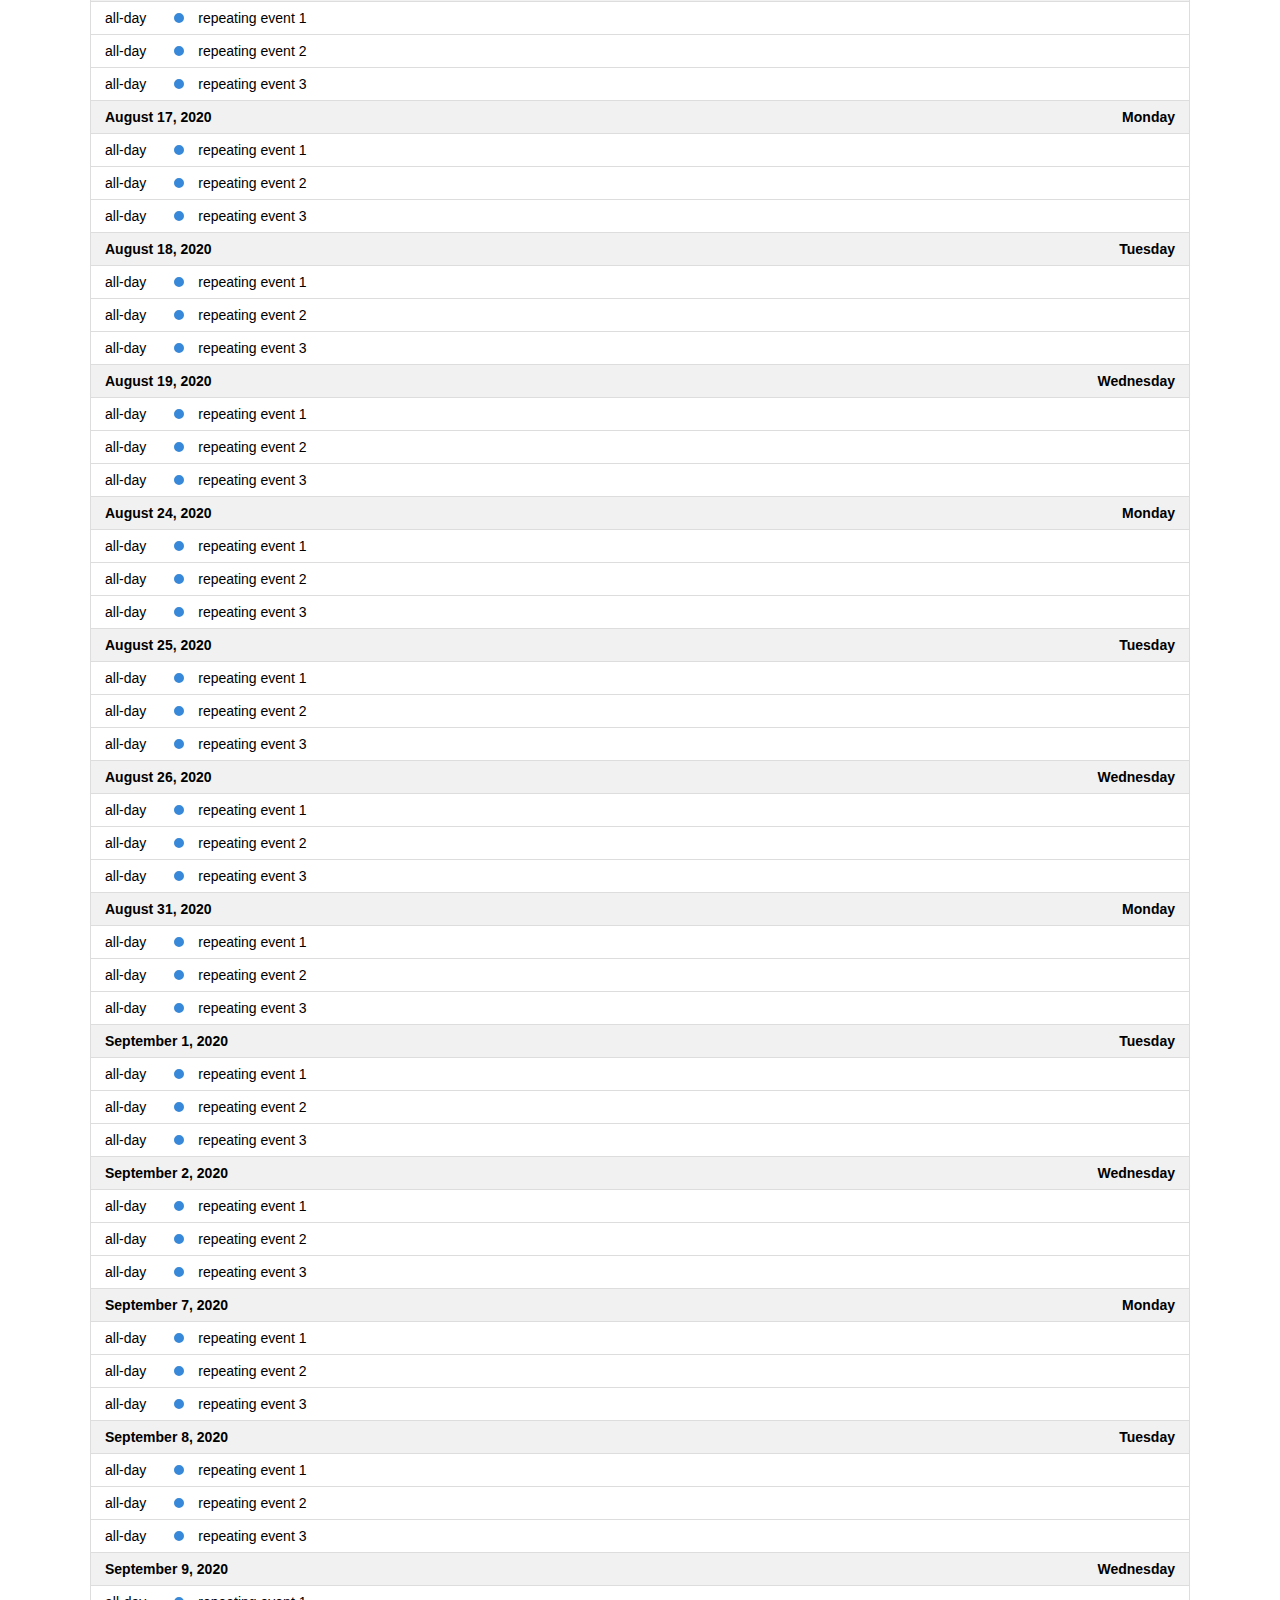
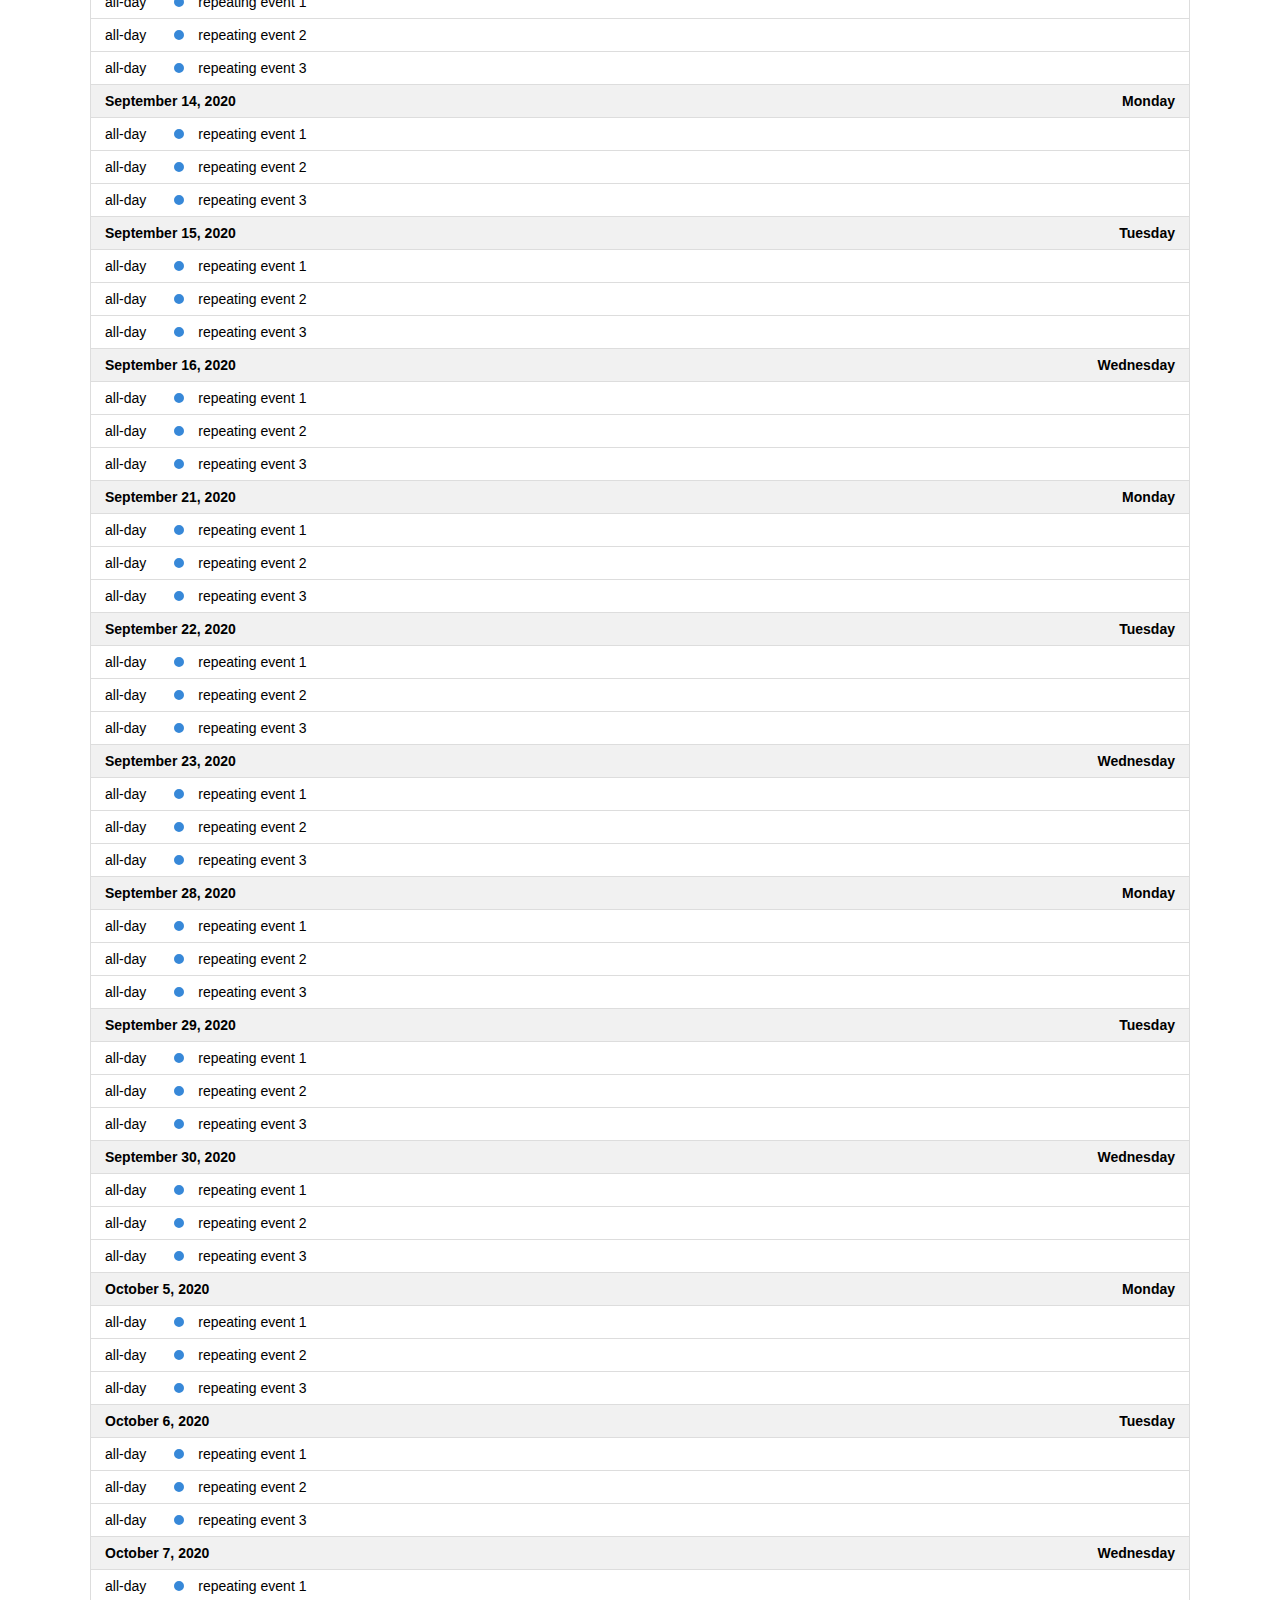
<file: fullcalendar/examples/list-sticky-header.html>
<!DOCTYPE html>
<html>
<head>
<meta charset='utf-8' />
<link href='../lib/main.css' rel='stylesheet' />
<script src='../lib/main.js'></script>
<script src='../lib/main.js'></script>
<script>

  document.addEventListener('DOMContentLoaded', function() {
    var calendarEl = document.getElementById('calendar');

    var calendar = new FullCalendar.Calendar(calendarEl, {
      height: 'auto',
      // stickyHeaderDates: false, // for disabling

      headerToolbar: {
        left: 'prev,next today',
        center: 'title',
        right: 'listMonth,listYear'
      },

      // customize the button names,
      // otherwise they'd all just say "list"
      views: {
        listMonth: { buttonText: 'list month' },
        listYear: { buttonText: 'list year' }
      },

      initialView: 'listYear',
      initialDate: '2020-09-12',
      navLinks: true, // can click day/week names to navigate views
      editable: true,
      events: [
        {
          title: 'repeating event 1',
          daysOfWeek: [ 1, 2, 3 ],
          duration: '00:30'
        },
        {
          title: 'repeating event 2',
          daysOfWeek: [ 1, 2, 3 ],
          duration: '00:30'
        },
        {
          title: 'repeating event 3',
          daysOfWeek: [ 1, 2, 3 ],
          duration: '00:30'
        }
      ]
    });

    calendar.render();
  });

</script>
<style>

  body {
    margin: 40px 10px;
    padding: 0;
    font-family: Arial, Helvetica Neue, Helvetica, sans-serif;
    font-size: 14px;
  }

  #calendar {
    max-width: 1100px;
    margin: 0 auto;
  }

</style>
</head>
<body>

  <div id='calendar'></div>

</body>
</html>
</file>
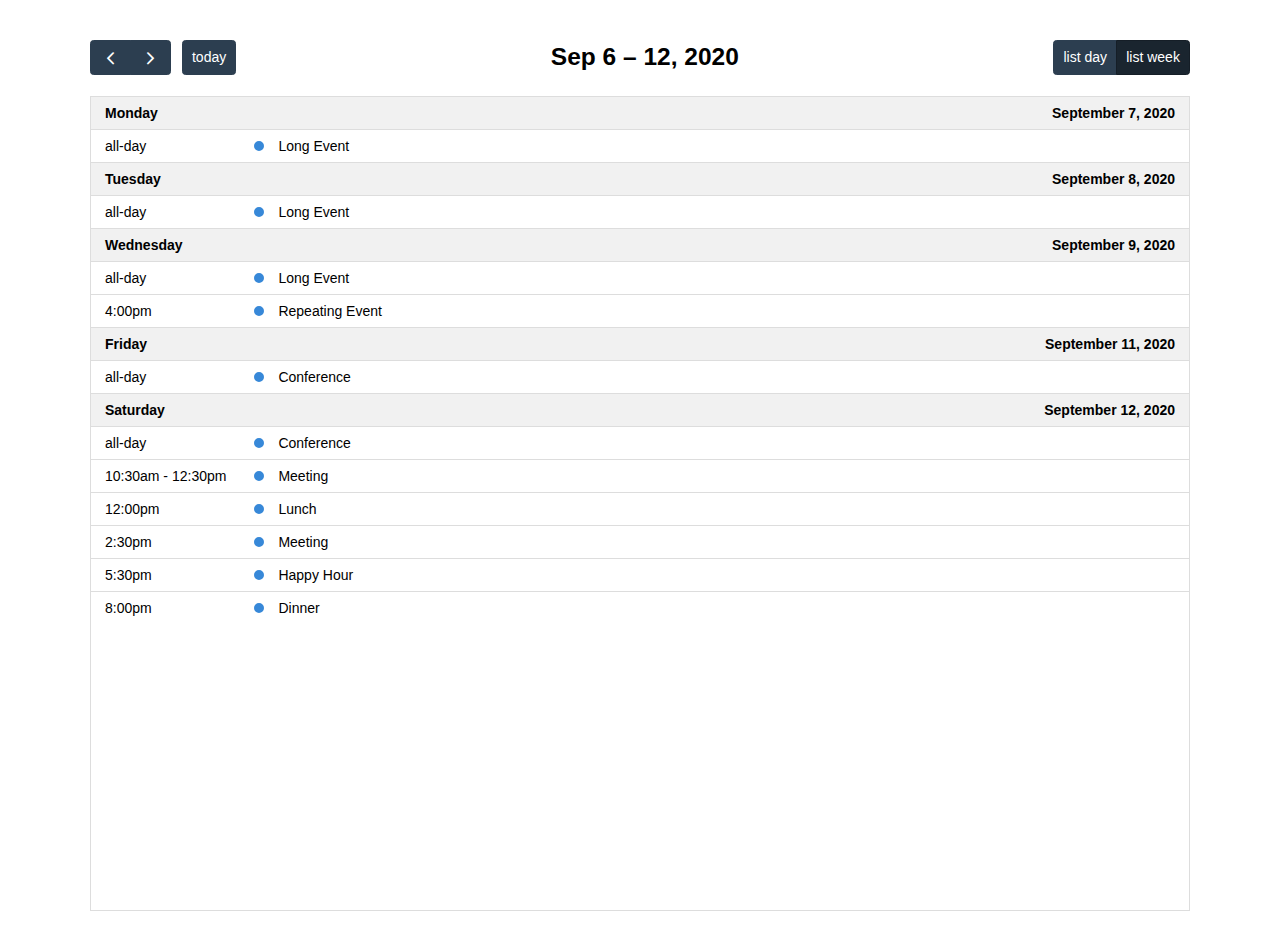
<file: fullcalendar/examples/list-views.html>
<!DOCTYPE html>
<html>
<head>
<meta charset='utf-8' />
<link href='../lib/main.css' rel='stylesheet' />
<script src='../lib/main.js'></script>
<script>

  document.addEventListener('DOMContentLoaded', function() {
    var calendarEl = document.getElementById('calendar');

    var calendar = new FullCalendar.Calendar(calendarEl, {

      headerToolbar: {
        left: 'prev,next today',
        center: 'title',
        right: 'listDay,listWeek'
      },

      // customize the button names,
      // otherwise they'd all just say "list"
      views: {
        listDay: { buttonText: 'list day' },
        listWeek: { buttonText: 'list week' }
      },

      initialView: 'listWeek',
      initialDate: '2020-09-12',
      navLinks: true, // can click day/week names to navigate views
      editable: true,
      dayMaxEvents: true, // allow "more" link when too many events
      events: [
        {
          title: 'All Day Event',
          start: '2020-09-01'
        },
        {
          title: 'Long Event',
          start: '2020-09-07',
          end: '2020-09-10'
        },
        {
          groupId: 999,
          title: 'Repeating Event',
          start: '2020-09-09T16:00:00'
        },
        {
          groupId: 999,
          title: 'Repeating Event',
          start: '2020-09-16T16:00:00'
        },
        {
          title: 'Conference',
          start: '2020-09-11',
          end: '2020-09-13'
        },
        {
          title: 'Meeting',
          start: '2020-09-12T10:30:00',
          end: '2020-09-12T12:30:00'
        },
        {
          title: 'Lunch',
          start: '2020-09-12T12:00:00'
        },
        {
          title: 'Meeting',
          start: '2020-09-12T14:30:00'
        },
        {
          title: 'Happy Hour',
          start: '2020-09-12T17:30:00'
        },
        {
          title: 'Dinner',
          start: '2020-09-12T20:00:00'
        },
        {
          title: 'Birthday Party',
          start: '2020-09-13T07:00:00'
        },
        {
          title: 'Click for Google',
          url: 'http://google.com/',
          start: '2020-09-28'
        }
      ]
    });

    calendar.render();
  });

</script>
<style>

  body {
    margin: 40px 10px;
    padding: 0;
    font-family: Arial, Helvetica Neue, Helvetica, sans-serif;
    font-size: 14px;
  }

  #calendar {
    max-width: 1100px;
    margin: 0 auto;
  }

</style>
</head>
<body>

  <div id='calendar'></div>

</body>
</html>
</file>
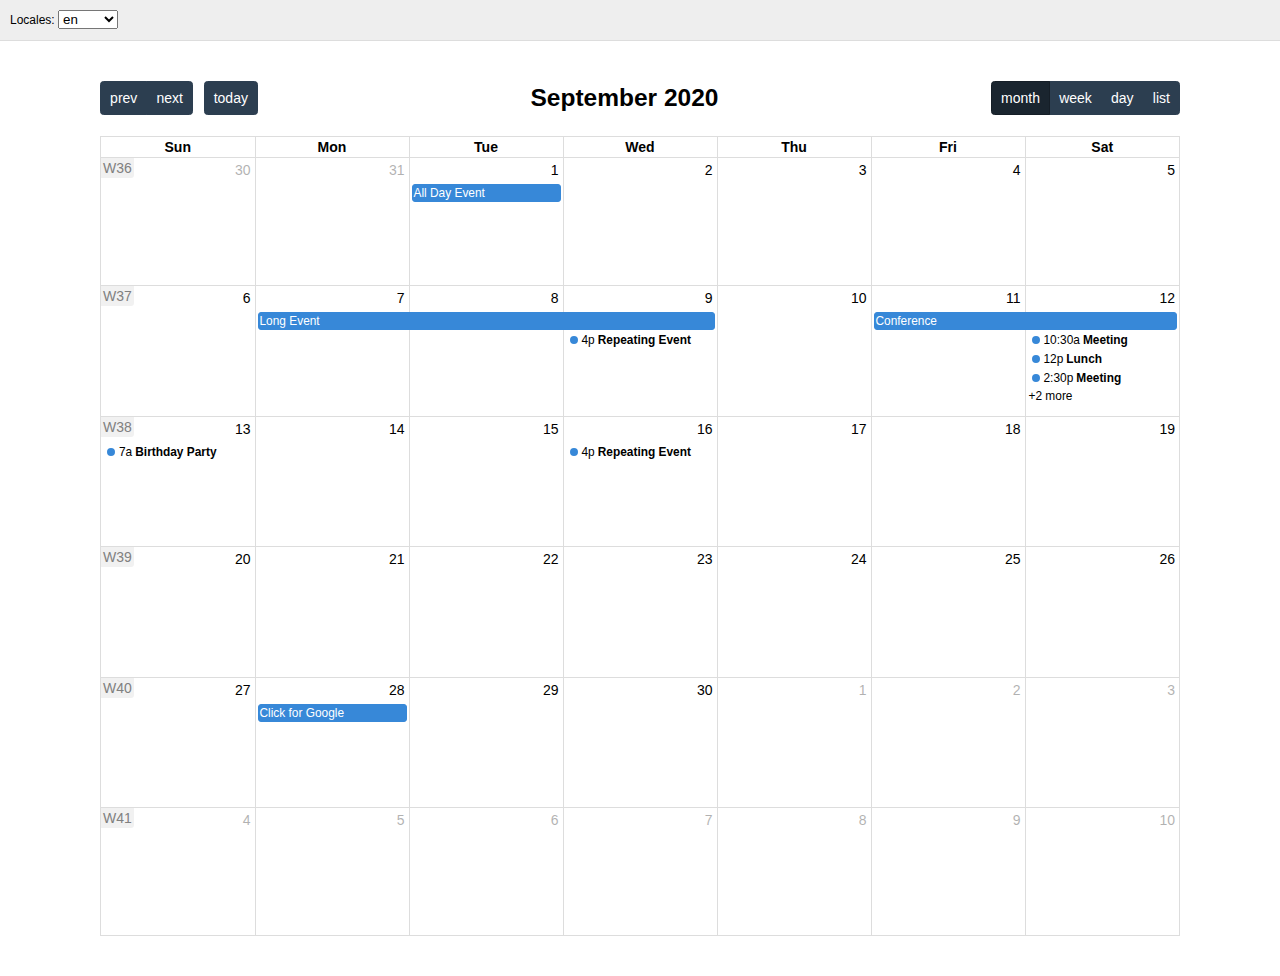
<file: fullcalendar/examples/locales.html>
<!DOCTYPE html>
<html>
<head>
<meta charset='utf-8' />
<link href='../lib/main.css' rel='stylesheet' />
<script src='../lib/main.js'></script>
<script src='../lib/locales-all.js'></script>
<script>

  document.addEventListener('DOMContentLoaded', function() {
    var initialLocaleCode = 'en';
    var localeSelectorEl = document.getElementById('locale-selector');
    var calendarEl = document.getElementById('calendar');

    var calendar = new FullCalendar.Calendar(calendarEl, {
      headerToolbar: {
        left: 'prev,next today',
        center: 'title',
        right: 'dayGridMonth,timeGridWeek,timeGridDay,listMonth'
      },
      initialDate: '2020-09-12',
      locale: initialLocaleCode,
      buttonIcons: false, // show the prev/next text
      weekNumbers: true,
      navLinks: true, // can click day/week names to navigate views
      editable: true,
      dayMaxEvents: true, // allow "more" link when too many events
      events: [
        {
          title: 'All Day Event',
          start: '2020-09-01'
        },
        {
          title: 'Long Event',
          start: '2020-09-07',
          end: '2020-09-10'
        },
        {
          groupId: 999,
          title: 'Repeating Event',
          start: '2020-09-09T16:00:00'
        },
        {
          groupId: 999,
          title: 'Repeating Event',
          start: '2020-09-16T16:00:00'
        },
        {
          title: 'Conference',
          start: '2020-09-11',
          end: '2020-09-13'
        },
        {
          title: 'Meeting',
          start: '2020-09-12T10:30:00',
          end: '2020-09-12T12:30:00'
        },
        {
          title: 'Lunch',
          start: '2020-09-12T12:00:00'
        },
        {
          title: 'Meeting',
          start: '2020-09-12T14:30:00'
        },
        {
          title: 'Happy Hour',
          start: '2020-09-12T17:30:00'
        },
        {
          title: 'Dinner',
          start: '2020-09-12T20:00:00'
        },
        {
          title: 'Birthday Party',
          start: '2020-09-13T07:00:00'
        },
        {
          title: 'Click for Google',
          url: 'http://google.com/',
          start: '2020-09-28'
        }
      ]
    });

    calendar.render();

    // build the locale selector's options
    calendar.getAvailableLocaleCodes().forEach(function(localeCode) {
      var optionEl = document.createElement('option');
      optionEl.value = localeCode;
      optionEl.selected = localeCode == initialLocaleCode;
      optionEl.innerText = localeCode;
      localeSelectorEl.appendChild(optionEl);
    });

    // when the selected option changes, dynamically change the calendar option
    localeSelectorEl.addEventListener('change', function() {
      if (this.value) {
        calendar.setOption('locale', this.value);
      }
    });

  });

</script>
<style>

  body {
    margin: 0;
    padding: 0;
    font-family: Arial, Helvetica Neue, Helvetica, sans-serif;
    font-size: 14px;
  }

  #top {
    background: #eee;
    border-bottom: 1px solid #ddd;
    padding: 0 10px;
    line-height: 40px;
    font-size: 12px;
  }

  #calendar {
    max-width: 1100px;
    margin: 40px auto;
    padding: 0 10px;
  }

</style>
</head>
<body>

  <div id='top'>

    Locales:
    <select id='locale-selector'></select>

  </div>

  <div id='calendar'></div>

</body>
</html>
</file>
<file: fullcalendar/lib/main.css>
/* classes attached to <body> */
/* TODO: make fc-event selector work when calender in shadow DOM */
.fc-not-allowed,
.fc-not-allowed .fc-event { /* override events' custom cursors */
  cursor: not-allowed;
}

/* TODO: not attached to body. attached to specific els. move */
.fc-unselectable {
  -webkit-user-select: none;
     -moz-user-select: none;
      -ms-user-select: none;
          user-select: none;
  -webkit-touch-callout: none;
  -webkit-tap-highlight-color: rgba(0, 0, 0, 0);
}
.fc {
  /* layout of immediate children */
  display: flex;
  flex-direction: column;

  font-size: 1em
}
.fc,
  .fc *,
  .fc *:before,
  .fc *:after {
    box-sizing: border-box;
  }
.fc table {
    border-collapse: collapse;
    border-spacing: 0;
    font-size: 1em; /* normalize cross-browser */
  }
.fc th {
    text-align: center;
  }
.fc th,
  .fc td {
    vertical-align: top;
    padding: 0;
  }
.fc a[data-navlink] {
    cursor: pointer;
  }
.fc a[data-navlink]:hover {
    text-decoration: underline;
  }
.fc-direction-ltr {
  direction: ltr;
  text-align: left;
}
.fc-direction-rtl {
  direction: rtl;
  text-align: right;
}
.fc-theme-standard td,
  .fc-theme-standard th {
    border: 1px solid #ddd;
    border: 1px solid var(--fc-border-color, #ddd);
  }
/* for FF, which doesn't expand a 100% div within a table cell. use absolute positioning */
/* inner-wrappers are responsible for being absolute */
/* TODO: best place for this? */
.fc-liquid-hack td,
  .fc-liquid-hack th {
    position: relative;
  }

@font-face {
  font-family: 'fcicons';
  src: url("[data-uri]") format('truetype');
  font-weight: normal;
  font-style: normal;
}

.fc-icon {
  /* added for fc */
  display: inline-block;
  width: 1em;
  height: 1em;
  text-align: center;
  -webkit-user-select: none;
     -moz-user-select: none;
      -ms-user-select: none;
          user-select: none;

  /* use !important to prevent issues with browser extensions that change fonts */
  font-family: 'fcicons' !important;
  speak: none;
  font-style: normal;
  font-weight: normal;
  font-variant: normal;
  text-transform: none;
  line-height: 1;

  /* Better Font Rendering =========== */
  -webkit-font-smoothing: antialiased;
  -moz-osx-font-smoothing: grayscale;
}

.fc-icon-chevron-left:before {
  content: "\e900";
}

.fc-icon-chevron-right:before {
  content: "\e901";
}

.fc-icon-chevrons-left:before {
  content: "\e902";
}

.fc-icon-chevrons-right:before {
  content: "\e903";
}

.fc-icon-minus-square:before {
  content: "\e904";
}

.fc-icon-plus-square:before {
  content: "\e905";
}

.fc-icon-x:before {
  content: "\e906";
}
/*
Lots taken from Flatly (MIT): https://bootswatch.com/4/flatly/bootstrap.css

These styles only apply when the standard-theme is activated.
When it's NOT activated, the fc-button classes won't even be in the DOM.
*/
.fc {

  /* reset */

}
.fc .fc-button {
    border-radius: 0;
    overflow: visible;
    text-transform: none;
    margin: 0;
    font-family: inherit;
    font-size: inherit;
    line-height: inherit;
  }
.fc .fc-button:focus {
    outline: 1px dotted;
    outline: 5px auto -webkit-focus-ring-color;
  }
.fc .fc-button {
    -webkit-appearance: button;
  }
.fc .fc-button:not(:disabled) {
    cursor: pointer;
  }
.fc .fc-button::-moz-focus-inner {
    padding: 0;
    border-style: none;
  }
.fc {

  /* theme */

}
.fc .fc-button {
    display: inline-block;
    font-weight: 400;
    text-align: center;
    vertical-align: middle;
    -webkit-user-select: none;
       -moz-user-select: none;
        -ms-user-select: none;
            user-select: none;
    background-color: transparent;
    border: 1px solid transparent;
    padding: 0.4em 0.65em;
    font-size: 1em;
    line-height: 1.5;
    border-radius: 0.25em;
  }
.fc .fc-button:hover {
    text-decoration: none;
  }
.fc .fc-button:focus {
    outline: 0;
    box-shadow: 0 0 0 0.2rem rgba(44, 62, 80, 0.25);
  }
.fc .fc-button:disabled {
    opacity: 0.65;
  }
.fc {

  /* "primary" coloring */

}
.fc .fc-button-primary {
    color: #fff;
    color: var(--fc-button-text-color, #fff);
    background-color: #2C3E50;
    background-color: var(--fc-button-bg-color, #2C3E50);
    border-color: #2C3E50;
    border-color: var(--fc-button-border-color, #2C3E50);
  }
.fc .fc-button-primary:hover {
    color: #fff;
    color: var(--fc-button-text-color, #fff);
    background-color: #1e2b37;
    background-color: var(--fc-button-hover-bg-color, #1e2b37);
    border-color: #1a252f;
    border-color: var(--fc-button-hover-border-color, #1a252f);
  }
.fc .fc-button-primary:disabled { /* not DRY */
    color: #fff;
    color: var(--fc-button-text-color, #fff);
    background-color: #2C3E50;
    background-color: var(--fc-button-bg-color, #2C3E50);
    border-color: #2C3E50;
    border-color: var(--fc-button-border-color, #2C3E50); /* overrides :hover */
  }
.fc .fc-button-primary:focus {
    box-shadow: 0 0 0 0.2rem rgba(76, 91, 106, 0.5);
  }
.fc .fc-button-primary:not(:disabled):active,
  .fc .fc-button-primary:not(:disabled).fc-button-active {
    color: #fff;
    color: var(--fc-button-text-color, #fff);
    background-color: #1a252f;
    background-color: var(--fc-button-active-bg-color, #1a252f);
    border-color: #151e27;
    border-color: var(--fc-button-active-border-color, #151e27);
  }
.fc .fc-button-primary:not(:disabled):active:focus,
  .fc .fc-button-primary:not(:disabled).fc-button-active:focus {
    box-shadow: 0 0 0 0.2rem rgba(76, 91, 106, 0.5);
  }
.fc {

  /* icons within buttons */

}
.fc .fc-button .fc-icon {
    vertical-align: middle;
    font-size: 1.5em; /* bump up the size (but don't make it bigger than line-height of button, which is 1.5em also) */
  }
.fc .fc-button-group {
    position: relative;
    display: inline-flex;
    vertical-align: middle;
  }
.fc .fc-button-group > .fc-button {
    position: relative;
    flex: 1 1 auto;
  }
.fc .fc-button-group > .fc-button:hover {
    z-index: 1;
  }
.fc .fc-button-group > .fc-button:focus,
  .fc .fc-button-group > .fc-button:active,
  .fc .fc-button-group > .fc-button.fc-button-active {
    z-index: 1;
  }
.fc-direction-ltr .fc-button-group > .fc-button:not(:first-child) {
    margin-left: -1px;
    border-top-left-radius: 0;
    border-bottom-left-radius: 0;
  }
.fc-direction-ltr .fc-button-group > .fc-button:not(:last-child) {
    border-top-right-radius: 0;
    border-bottom-right-radius: 0;
  }
.fc-direction-rtl .fc-button-group > .fc-button:not(:first-child) {
    margin-right: -1px;
    border-top-right-radius: 0;
    border-bottom-right-radius: 0;
  }
.fc-direction-rtl .fc-button-group > .fc-button:not(:last-child) {
    border-top-left-radius: 0;
    border-bottom-left-radius: 0;
  }
.fc .fc-toolbar {
    display: flex;
    justify-content: space-between;
    align-items: center;
  }
.fc .fc-toolbar.fc-header-toolbar {
    margin-bottom: 1.5em;
  }
.fc .fc-toolbar.fc-footer-toolbar {
    margin-top: 1.5em;
  }
.fc .fc-toolbar-title {
    font-size: 1.75em;
    margin: 0;
  }
.fc-direction-ltr .fc-toolbar > * > :not(:first-child) {
    margin-left: .75em; /* space between */
  }
.fc-direction-rtl .fc-toolbar > * > :not(:first-child) {
    margin-right: .75em; /* space between */
  }
.fc-direction-rtl .fc-toolbar-ltr { /* when the toolbar-chunk positioning system is explicitly left-to-right */
    flex-direction: row-reverse;
  }
.fc .fc-scroller {
    -webkit-overflow-scrolling: touch;
    position: relative; /* for abs-positioned elements within */
  }
.fc .fc-scroller-liquid {
    height: 100%;
  }
.fc .fc-scroller-liquid-absolute {
    position: absolute;
    top: 0;
    right: 0;
    left: 0;
    bottom: 0;
  }
.fc .fc-scroller-harness {
    position: relative;
    overflow: hidden;
    direction: ltr;
      /* hack for chrome computing the scroller's right/left wrong for rtl. undone below... */
      /* TODO: demonstrate in codepen */
  }
.fc .fc-scroller-harness-liquid {
    height: 100%;
  }
.fc-direction-rtl .fc-scroller-harness > .fc-scroller { /* undo above hack */
    direction: rtl;
  }
.fc-theme-standard .fc-scrollgrid {
    border: 1px solid #ddd;
    border: 1px solid var(--fc-border-color, #ddd); /* bootstrap does this. match */
  }
.fc .fc-scrollgrid,
    .fc .fc-scrollgrid table { /* all tables (self included) */
      width: 100%; /* because tables don't normally do this */
      table-layout: fixed;
    }
.fc .fc-scrollgrid table { /* inner tables */
      border-top-style: hidden;
      border-left-style: hidden;
      border-right-style: hidden;
    }
.fc .fc-scrollgrid {

    border-collapse: separate;
    border-right-width: 0;
    border-bottom-width: 0;

  }
.fc .fc-scrollgrid-liquid {
    height: 100%;
  }
.fc .fc-scrollgrid-section { /* a <tr> */
    height: 1px /* better than 0, for firefox */

  }
.fc .fc-scrollgrid-section > td {
      height: 1px; /* needs a height so inner div within grow. better than 0, for firefox */
    }
.fc .fc-scrollgrid-section table {
      height: 1px;
        /* for most browsers, if a height isn't set on the table, can't do liquid-height within cells */
        /* serves as a min-height. harmless */
    }
.fc .fc-scrollgrid-section-liquid > td {
      height: 100%; /* better than `auto`, for firefox */
    }
.fc .fc-scrollgrid-section > * {
    border-top-width: 0;
    border-left-width: 0;
  }
.fc .fc-scrollgrid-section-header > *,
  .fc .fc-scrollgrid-section-footer > * {
    border-bottom-width: 0;
  }
.fc .fc-scrollgrid-section-body table,
  .fc .fc-scrollgrid-section-footer table {
    border-bottom-style: hidden; /* head keeps its bottom border tho */
  }
.fc {

  /* stickiness */

}
.fc .fc-scrollgrid-section-sticky > * {
    background: #fff;
    background: var(--fc-page-bg-color, #fff);
    position: sticky;
    z-index: 3; /* TODO: var */
    /* TODO: box-shadow when sticking */
  }
.fc .fc-scrollgrid-section-header.fc-scrollgrid-section-sticky > * {
    top: 0; /* because border-sharing causes a gap at the top */
      /* TODO: give safari -1. has bug */
  }
.fc .fc-scrollgrid-section-footer.fc-scrollgrid-section-sticky > * {
    bottom: 0; /* known bug: bottom-stickiness doesn't work in safari */
  }
.fc .fc-scrollgrid-sticky-shim { /* for horizontal scrollbar */
    height: 1px; /* needs height to create scrollbars */
    margin-bottom: -1px;
  }
.fc-sticky { /* no .fc wrap because used as child of body */
  position: sticky;
}
.fc .fc-view-harness {
    flex-grow: 1; /* because this harness is WITHIN the .fc's flexbox */
    position: relative;
  }
.fc {

  /* when the harness controls the height, make the view liquid */

}
.fc .fc-view-harness-active > .fc-view {
    position: absolute;
    top: 0;
    right: 0;
    bottom: 0;
    left: 0;
  }
.fc .fc-col-header-cell-cushion {
    display: inline-block; /* x-browser for when sticky (when multi-tier header) */
    padding: 2px 4px;
  }
.fc .fc-bg-event,
  .fc .fc-non-business,
  .fc .fc-highlight {
    /* will always have a harness with position:relative/absolute, so absolutely expand */
    position: absolute;
    top: 0;
    left: 0;
    right: 0;
    bottom: 0;
  }
.fc .fc-non-business {
    background: rgba(215, 215, 215, 0.3);
    background: var(--fc-non-business-color, rgba(215, 215, 215, 0.3));
  }
.fc .fc-bg-event {
    background: rgb(143, 223, 130);
    background: var(--fc-bg-event-color, rgb(143, 223, 130));
    opacity: 0.3;
    opacity: var(--fc-bg-event-opacity, 0.3)
  }
.fc .fc-bg-event .fc-event-title {
      margin: .5em;
      font-size: .85em;
      font-size: var(--fc-small-font-size, .85em);
      font-style: italic;
    }
.fc .fc-highlight {
    background: rgba(188, 232, 241, 0.3);
    background: var(--fc-highlight-color, rgba(188, 232, 241, 0.3));
  }
.fc .fc-cell-shaded,
  .fc .fc-day-disabled {
    background: rgba(208, 208, 208, 0.3);
    background: var(--fc-neutral-bg-color, rgba(208, 208, 208, 0.3));
  }
/* link resets */
/* ---------------------------------------------------------------------------------------------------- */
a.fc-event,
a.fc-event:hover {
  text-decoration: none;
}
/* cursor */
.fc-event[href],
.fc-event.fc-event-draggable {
  cursor: pointer;
}
/* event text content */
/* ---------------------------------------------------------------------------------------------------- */
.fc-event .fc-event-main {
    position: relative;
    z-index: 2;
  }
/* dragging */
/* ---------------------------------------------------------------------------------------------------- */
.fc-event-dragging:not(.fc-event-selected) { /* MOUSE */
    opacity: 0.75;
  }
.fc-event-dragging.fc-event-selected { /* TOUCH */
    box-shadow: 0 2px 7px rgba(0, 0, 0, 0.3);
  }
/* resizing */
/* ---------------------------------------------------------------------------------------------------- */
/* (subclasses should hone positioning for touch and non-touch) */
.fc-event .fc-event-resizer {
    display: none;
    position: absolute;
    z-index: 4;
  }
.fc-event:hover, /* MOUSE */
.fc-event-selected { /* TOUCH */

}
.fc-event:hover .fc-event-resizer, .fc-event-selected .fc-event-resizer {
    display: block;
  }
.fc-event-selected .fc-event-resizer {
    border-radius: 4px;
    border-radius: calc(var(--fc-event-resizer-dot-total-width, 8px) / 2);
    border-width: 1px;
    border-width: var(--fc-event-resizer-dot-border-width, 1px);
    width: 8px;
    width: var(--fc-event-resizer-dot-total-width, 8px);
    height: 8px;
    height: var(--fc-event-resizer-dot-total-width, 8px);
    border-style: solid;
    border-color: inherit;
    background: #fff;
    background: var(--fc-page-bg-color, #fff)

    /* expand hit area */

  }
.fc-event-selected .fc-event-resizer:before {
      content: '';
      position: absolute;
      top: -20px;
      left: -20px;
      right: -20px;
      bottom: -20px;
    }
/* selecting (always TOUCH) */
/* OR, focused by tab-index */
/* (TODO: maybe not the best focus-styling for .fc-daygrid-dot-event) */
/* ---------------------------------------------------------------------------------------------------- */
.fc-event-selected,
.fc-event:focus {
  box-shadow: 0 2px 5px rgba(0, 0, 0, 0.2)

  /* expand hit area (subclasses should expand) */

}
.fc-event-selected:before, .fc-event:focus:before {
    content: "";
    position: absolute;
    z-index: 3;
    top: 0;
    left: 0;
    right: 0;
    bottom: 0;
  }
.fc-event-selected,
.fc-event:focus {

  /* dimmer effect */

}
.fc-event-selected:after, .fc-event:focus:after {
    content: "";
    background: rgba(0, 0, 0, 0.25);
    background: var(--fc-event-selected-overlay-color, rgba(0, 0, 0, 0.25));
    position: absolute;
    z-index: 1;

    /* assume there's a border on all sides. overcome it. */
    /* sometimes there's NOT a border, in which case the dimmer will go over */
    /* an adjacent border, which looks fine. */
    top: -1px;
    left: -1px;
    right: -1px;
    bottom: -1px;
  }
/*
A HORIZONTAL event
*/
.fc-h-event { /* allowed to be top-level */
  display: block;
  border: 1px solid #3788d8;
  border: 1px solid var(--fc-event-border-color, #3788d8);
  background-color: #3788d8;
  background-color: var(--fc-event-bg-color, #3788d8)

}
.fc-h-event .fc-event-main {
    color: #fff;
    color: var(--fc-event-text-color, #fff);
  }
.fc-h-event .fc-event-main-frame {
    display: flex; /* for make fc-event-title-container expand */
  }
.fc-h-event .fc-event-time {
    max-width: 100%; /* clip overflow on this element */
    overflow: hidden;
  }
.fc-h-event .fc-event-title-container { /* serves as a container for the sticky cushion */
    flex-grow: 1;
    flex-shrink: 1;
    min-width: 0; /* important for allowing to shrink all the way */
  }
.fc-h-event .fc-event-title {
    display: inline-block; /* need this to be sticky cross-browser */
    vertical-align: top; /* for not messing up line-height */
    left: 0;  /* for sticky */
    right: 0; /* for sticky */
    max-width: 100%; /* clip overflow on this element */
    overflow: hidden;
  }
.fc-h-event.fc-event-selected:before {
    /* expand hit area */
    top: -10px;
    bottom: -10px;
  }
/* adjust border and border-radius (if there is any) for non-start/end */
.fc-direction-ltr .fc-daygrid-block-event:not(.fc-event-start),
.fc-direction-rtl .fc-daygrid-block-event:not(.fc-event-end) {
  border-top-left-radius: 0;
  border-bottom-left-radius: 0;
  border-left-width: 0;
}
.fc-direction-ltr .fc-daygrid-block-event:not(.fc-event-end),
.fc-direction-rtl .fc-daygrid-block-event:not(.fc-event-start) {
  border-top-right-radius: 0;
  border-bottom-right-radius: 0;
  border-right-width: 0;
}
/* resizers */
.fc-h-event:not(.fc-event-selected) .fc-event-resizer {
  top: 0;
  bottom: 0;
  width: 8px;
  width: var(--fc-event-resizer-thickness, 8px);
}
.fc-direction-ltr .fc-h-event:not(.fc-event-selected) .fc-event-resizer-start,
.fc-direction-rtl .fc-h-event:not(.fc-event-selected) .fc-event-resizer-end {
  cursor: w-resize;
  left: -4px;
  left: calc(-0.5 * var(--fc-event-resizer-thickness, 8px));
}
.fc-direction-ltr .fc-h-event:not(.fc-event-selected) .fc-event-resizer-end,
.fc-direction-rtl .fc-h-event:not(.fc-event-selected) .fc-event-resizer-start {
  cursor: e-resize;
  right: -4px;
  right: calc(-0.5 * var(--fc-event-resizer-thickness, 8px));
}
/* resizers for TOUCH */
.fc-h-event.fc-event-selected .fc-event-resizer {
  top: 50%;
  margin-top: -4px;
  margin-top: calc(-0.5 * var(--fc-event-resizer-dot-total-width, 8px));
}
.fc-direction-ltr .fc-h-event.fc-event-selected .fc-event-resizer-start,
.fc-direction-rtl .fc-h-event.fc-event-selected .fc-event-resizer-end {
  left: -4px;
  left: calc(-0.5 * var(--fc-event-resizer-dot-total-width, 8px));
}
.fc-direction-ltr .fc-h-event.fc-event-selected .fc-event-resizer-end,
.fc-direction-rtl .fc-h-event.fc-event-selected .fc-event-resizer-start {
  right: -4px;
  right: calc(-0.5 * var(--fc-event-resizer-dot-total-width, 8px));
}
.fc .fc-popover {
    position: absolute;
    z-index: 9999;
    box-shadow: 0 2px 6px rgba(0,0,0,.15);
  }
.fc .fc-popover-header {
    display: flex;
    flex-direction: row;
    justify-content: space-between;
    align-items: center;
    padding: 3px 4px;
  }
.fc .fc-popover-title {
    margin: 0 2px;
  }
.fc .fc-popover-close {
    cursor: pointer;
    opacity: 0.65;
    font-size: 1.1em;
  }
.fc-theme-standard .fc-popover {
    border: 1px solid #ddd;
    border: 1px solid var(--fc-border-color, #ddd);
    background: #fff;
    background: var(--fc-page-bg-color, #fff);
  }
.fc-theme-standard .fc-popover-header {
    background: rgba(208, 208, 208, 0.3);
    background: var(--fc-neutral-bg-color, rgba(208, 208, 208, 0.3));
  }


:root {
  --fc-daygrid-event-dot-width: 8px;
}
/* help things clear margins of inner content */
.fc-daygrid-day-frame,
.fc-daygrid-day-events,
.fc-daygrid-event-harness { /* for event top/bottom margins */
}
.fc-daygrid-day-frame:before, .fc-daygrid-day-events:before, .fc-daygrid-event-harness:before {
  content: "";
  clear: both;
  display: table; }
.fc-daygrid-day-frame:after, .fc-daygrid-day-events:after, .fc-daygrid-event-harness:after {
  content: "";
  clear: both;
  display: table; }
.fc .fc-daygrid-body { /* a <div> that wraps the table */
    position: relative;
    z-index: 1; /* container inner z-index's because <tr>s can't do it */
  }
.fc .fc-daygrid-day.fc-day-today {
      background-color: rgba(255, 220, 40, 0.15);
      background-color: var(--fc-today-bg-color, rgba(255, 220, 40, 0.15));
    }
.fc .fc-daygrid-day-frame {
    position: relative;
    min-height: 100%; /* seems to work better than `height` because sets height after rows/cells naturally do it */
  }
.fc {

  /* cell top */

}
.fc .fc-daygrid-day-top {
    display: flex;
    flex-direction: row-reverse;
  }
.fc .fc-day-other .fc-daygrid-day-top {
    opacity: 0.3;
  }
.fc {

  /* day number (within cell top) */

}
.fc .fc-daygrid-day-number {
    position: relative;
    z-index: 4;
    padding: 4px;
  }
.fc {

  /* event container */

}
.fc .fc-daygrid-day-events {
    margin-top: 1px; /* needs to be margin, not padding, so that available cell height can be computed */
  }
.fc {

  /* positioning for balanced vs natural */

}
.fc .fc-daygrid-body-balanced .fc-daygrid-day-events {
      position: absolute;
      left: 0;
      right: 0;
    }
.fc .fc-daygrid-body-unbalanced .fc-daygrid-day-events {
      position: relative; /* for containing abs positioned event harnesses */
      min-height: 2em; /* in addition to being a min-height during natural height, equalizes the heights a little bit */
    }
.fc .fc-daygrid-body-natural { /* can coexist with -unbalanced */
  }
.fc .fc-daygrid-body-natural .fc-daygrid-day-events {
      margin-bottom: 1em;
    }
.fc {

  /* event harness */

}
.fc .fc-daygrid-event-harness {
    position: relative;
  }
.fc .fc-daygrid-event-harness-abs {
    position: absolute;
    top: 0; /* fallback coords for when cannot yet be computed */
    left: 0; /* */
    right: 0; /* */
  }
.fc .fc-daygrid-bg-harness {
    position: absolute;
    top: 0;
    bottom: 0;
  }
.fc {

  /* bg content */

}
.fc .fc-daygrid-day-bg .fc-non-business { z-index: 1 }
.fc .fc-daygrid-day-bg .fc-bg-event { z-index: 2 }
.fc .fc-daygrid-day-bg .fc-highlight { z-index: 3 }
.fc {

  /* events */

}
.fc .fc-daygrid-event {
    z-index: 6;
    margin-top: 1px;
  }
.fc .fc-daygrid-event.fc-event-mirror {
    z-index: 7;
  }
.fc {

  /* cell bottom (within day-events) */

}
.fc .fc-daygrid-day-bottom {
    font-size: .85em;
    padding: 2px 3px 0
  }
.fc .fc-daygrid-day-bottom:before {
  content: "";
  clear: both;
  display: table; }
.fc .fc-daygrid-more-link {
    position: relative;
    z-index: 4;
    cursor: pointer;
  }
.fc {

  /* week number (within frame) */

}
.fc .fc-daygrid-week-number {
    position: absolute;
    z-index: 5;
    top: 0;
    padding: 2px;
    min-width: 1.5em;
    text-align: center;
    background-color: rgba(208, 208, 208, 0.3);
    background-color: var(--fc-neutral-bg-color, rgba(208, 208, 208, 0.3));
    color: #808080;
    color: var(--fc-neutral-text-color, #808080);
  }
.fc {

  /* popover */

}
.fc .fc-more-popover .fc-popover-body {
    min-width: 220px;
    padding: 10px;
  }
.fc-direction-ltr .fc-daygrid-event.fc-event-start,
.fc-direction-rtl .fc-daygrid-event.fc-event-end {
  margin-left: 2px;
}
.fc-direction-ltr .fc-daygrid-event.fc-event-end,
.fc-direction-rtl .fc-daygrid-event.fc-event-start {
  margin-right: 2px;
}
.fc-direction-ltr .fc-daygrid-week-number {
    left: 0;
    border-radius: 0 0 3px 0;
  }
.fc-direction-rtl .fc-daygrid-week-number {
    right: 0;
    border-radius: 0 0 0 3px;
  }
.fc-liquid-hack .fc-daygrid-day-frame {
    position: static; /* will cause inner absolute stuff to expand to <td> */
  }
.fc-daygrid-event { /* make root-level, because will be dragged-and-dropped outside of a component root */
  position: relative; /* for z-indexes assigned later */
  white-space: nowrap;
  border-radius: 3px; /* dot event needs this to when selected */
  font-size: .85em;
  font-size: var(--fc-small-font-size, .85em);
}
/* --- the rectangle ("block") style of event --- */
.fc-daygrid-block-event .fc-event-time {
    font-weight: bold;
  }
.fc-daygrid-block-event .fc-event-time,
  .fc-daygrid-block-event .fc-event-title {
    padding: 1px;
  }
/* --- the dot style of event --- */
.fc-daygrid-dot-event {
  display: flex;
  align-items: center;
  padding: 2px 0

}
.fc-daygrid-dot-event .fc-event-title {
    flex-grow: 1;
    flex-shrink: 1;
    min-width: 0; /* important for allowing to shrink all the way */
    overflow: hidden;
    font-weight: bold;
  }
.fc-daygrid-dot-event:hover,
  .fc-daygrid-dot-event.fc-event-mirror {
    background: rgba(0, 0, 0, 0.1);
  }
.fc-daygrid-dot-event.fc-event-selected:before {
    /* expand hit area */
    top: -10px;
    bottom: -10px;
  }
.fc-daygrid-event-dot { /* the actual dot */
  margin: 0 4px;
  box-sizing: content-box;
  width: 0;
  height: 0;
  border: 4px solid #3788d8;
  border: calc(var(--fc-daygrid-event-dot-width, 8px) / 2) solid var(--fc-event-border-color, #3788d8);
  border-radius: 4px;
  border-radius: calc(var(--fc-daygrid-event-dot-width, 8px) / 2);
}
/* --- spacing between time and title --- */
.fc-direction-ltr .fc-daygrid-event .fc-event-time {
    margin-right: 3px;
  }
.fc-direction-rtl .fc-daygrid-event .fc-event-time {
    margin-left: 3px;
  }


/*
A VERTICAL event
*/

.fc-v-event { /* allowed to be top-level */
  display: block;
  border: 1px solid #3788d8;
  border: 1px solid var(--fc-event-border-color, #3788d8);
  background-color: #3788d8;
  background-color: var(--fc-event-bg-color, #3788d8)

}

.fc-v-event .fc-event-main {
    color: #fff;
    color: var(--fc-event-text-color, #fff);
    height: 100%;
  }

.fc-v-event .fc-event-main-frame {
    height: 100%;
    display: flex;
    flex-direction: column;
  }

.fc-v-event .fc-event-time {
    flex-grow: 0;
    flex-shrink: 0;
    max-height: 100%;
    overflow: hidden;
  }

.fc-v-event .fc-event-title-container { /* a container for the sticky cushion */
    flex-grow: 1;
    flex-shrink: 1;
    min-height: 0; /* important for allowing to shrink all the way */
  }

.fc-v-event .fc-event-title { /* will have fc-sticky on it */
    top: 0;
    bottom: 0;
    max-height: 100%; /* clip overflow */
    overflow: hidden;
  }

.fc-v-event:not(.fc-event-start) {
    border-top-width: 0;
    border-top-left-radius: 0;
    border-top-right-radius: 0;
  }

.fc-v-event:not(.fc-event-end) {
    border-bottom-width: 0;
    border-bottom-left-radius: 0;
    border-bottom-right-radius: 0;
  }

.fc-v-event.fc-event-selected:before {
    /* expand hit area */
    left: -10px;
    right: -10px;
  }

.fc-v-event {

  /* resizer (mouse AND touch) */

}

.fc-v-event .fc-event-resizer-start {
    cursor: n-resize;
  }

.fc-v-event .fc-event-resizer-end {
    cursor: s-resize;
  }

.fc-v-event {

  /* resizer for MOUSE */

}

.fc-v-event:not(.fc-event-selected) .fc-event-resizer {
      height: 8px;
      height: var(--fc-event-resizer-thickness, 8px);
      left: 0;
      right: 0;
    }

.fc-v-event:not(.fc-event-selected) .fc-event-resizer-start {
      top: -4px;
      top: calc(var(--fc-event-resizer-thickness, 8px) / -2);
    }

.fc-v-event:not(.fc-event-selected) .fc-event-resizer-end {
      bottom: -4px;
      bottom: calc(var(--fc-event-resizer-thickness, 8px) / -2);
    }

.fc-v-event {

  /* resizer for TOUCH (when event is "selected") */

}

.fc-v-event.fc-event-selected .fc-event-resizer {
      left: 50%;
      margin-left: -4px;
      margin-left: calc(var(--fc-event-resizer-dot-total-width, 8px) / -2);
    }

.fc-v-event.fc-event-selected .fc-event-resizer-start {
      top: -4px;
      top: calc(var(--fc-event-resizer-dot-total-width, 8px) / -2);
    }

.fc-v-event.fc-event-selected .fc-event-resizer-end {
      bottom: -4px;
      bottom: calc(var(--fc-event-resizer-dot-total-width, 8px) / -2);
    }
.fc .fc-timegrid .fc-daygrid-body { /* the all-day daygrid within the timegrid view */
    z-index: 2; /* put above the timegrid-body so that more-popover is above everything. TODO: better solution */
  }
.fc .fc-timegrid-divider {
    padding: 0 0 2px; /* browsers get confused when you set height. use padding instead */
  }
.fc .fc-timegrid-body {
    position: relative;
    z-index: 1; /* scope the z-indexes of slots and cols */
    min-height: 100%; /* fill height always, even when slat table doesn't grow */
  }
.fc .fc-timegrid-axis-chunk { /* for advanced ScrollGrid */
    position: relative /* offset parent for now-indicator-container */

  }
.fc .fc-timegrid-axis-chunk > table {
      position: relative;
      z-index: 1; /* above the now-indicator-container */
    }
.fc .fc-timegrid-slots {
    position: relative;
    z-index: 1;
  }
.fc .fc-timegrid-slot { /* a <td> */
    height: 1.5em;
    border-bottom: 0 /* each cell owns its top border */
  }
.fc .fc-timegrid-slot:empty:before {
      content: '\00a0'; /* make sure there's at least an empty space to create height for height syncing */
    }
.fc .fc-timegrid-slot-minor {
    border-top-style: dotted;
  }
.fc .fc-timegrid-slot-label-cushion {
    display: inline-block;
    white-space: nowrap;
  }
.fc .fc-timegrid-slot-label {
    vertical-align: middle; /* vertical align the slots */
  }
.fc {


  /* slots AND axis cells (top-left corner of view including the "all-day" text) */

}
.fc .fc-timegrid-axis-cushion,
  .fc .fc-timegrid-slot-label-cushion {
    padding: 0 4px;
  }
.fc {


  /* axis cells (top-left corner of view including the "all-day" text) */
  /* vertical align is more complicated, uses flexbox */

}
.fc .fc-timegrid-axis-frame-liquid {
    height: 100%; /* will need liquid-hack in FF */
  }
.fc .fc-timegrid-axis-frame {
    overflow: hidden;
    display: flex;
    align-items: center; /* vertical align */
    justify-content: flex-end; /* horizontal align. matches text-align below */
  }
.fc .fc-timegrid-axis-cushion {
    max-width: 60px; /* limits the width of the "all-day" text */
    flex-shrink: 0; /* allows text to expand how it normally would, regardless of constrained width */
  }
.fc-direction-ltr .fc-timegrid-slot-label-frame {
    text-align: right;
  }
.fc-direction-rtl .fc-timegrid-slot-label-frame {
    text-align: left;
  }
.fc-liquid-hack .fc-timegrid-axis-frame-liquid {
  height: auto;
  position: absolute;
  top: 0;
  right: 0;
  bottom: 0;
  left: 0;
  }
.fc .fc-timegrid-col.fc-day-today {
      background-color: rgba(255, 220, 40, 0.15);
      background-color: var(--fc-today-bg-color, rgba(255, 220, 40, 0.15));
    }
.fc .fc-timegrid-col-frame {
    min-height: 100%; /* liquid-hack is below */
    position: relative;
  }
.fc-media-screen.fc-liquid-hack .fc-timegrid-col-frame {
  height: auto;
  position: absolute;
  top: 0;
  right: 0;
  bottom: 0;
  left: 0;
    }
.fc-media-screen .fc-timegrid-cols {
    position: absolute; /* no z-index. children will decide and go above slots */
    top: 0;
    left: 0;
    right: 0;
    bottom: 0
  }
.fc-media-screen .fc-timegrid-cols > table {
      height: 100%;
    }
.fc-media-screen .fc-timegrid-col-bg,
  .fc-media-screen .fc-timegrid-col-events,
  .fc-media-screen .fc-timegrid-now-indicator-container {
    position: absolute;
    top: 0;
    left: 0;
    right: 0;
  }
.fc {

  /* bg */

}
.fc .fc-timegrid-col-bg {
    z-index: 2; /* TODO: kill */
  }
.fc .fc-timegrid-col-bg .fc-non-business { z-index: 1 }
.fc .fc-timegrid-col-bg .fc-bg-event { z-index: 2 }
.fc .fc-timegrid-col-bg .fc-highlight { z-index: 3 }
.fc .fc-timegrid-bg-harness {
    position: absolute; /* top/bottom will be set by JS */
    left: 0;
    right: 0;
  }
.fc {

  /* fg events */
  /* (the mirror segs are put into a separate container with same classname, */
  /* and they must be after the normal seg container to appear at a higher z-index) */

}
.fc .fc-timegrid-col-events {
    z-index: 3;
    /* child event segs have z-indexes that are scoped within this div */
  }
.fc {

  /* now indicator */

}
.fc .fc-timegrid-now-indicator-container {
    bottom: 0;
    overflow: hidden; /* don't let overflow of lines/arrows cause unnecessary scrolling */
    /* z-index is set on the individual elements */
  }
.fc-direction-ltr .fc-timegrid-col-events {
    margin: 0 2.5% 0 2px;
  }
.fc-direction-rtl .fc-timegrid-col-events {
    margin: 0 2px 0 2.5%;
  }
.fc-timegrid-event-harness {
  position: absolute /* top/left/right/bottom will all be set by JS */
}
.fc-timegrid-event-harness > .fc-timegrid-event {
    position: absolute; /* absolute WITHIN the harness */
    top: 0; /* for when not yet positioned */
    bottom: 0; /* " */
    left: 0;
    right: 0;
  }
.fc-timegrid-event-harness-inset .fc-timegrid-event,
.fc-timegrid-event.fc-event-mirror,
.fc-timegrid-more-link {
  box-shadow: 0px 0px 0px 1px #fff;
  box-shadow: 0px 0px 0px 1px var(--fc-page-bg-color, #fff);
}
.fc-timegrid-event,
.fc-timegrid-more-link { /* events need to be root */
  font-size: .85em;
  font-size: var(--fc-small-font-size, .85em);
  border-radius: 3px;
}
.fc-timegrid-event { /* events need to be root */
  margin-bottom: 1px /* give some space from bottom */
}
.fc-timegrid-event .fc-event-main {
    padding: 1px 1px 0;
  }
.fc-timegrid-event .fc-event-time {
    white-space: nowrap;
    font-size: .85em;
    font-size: var(--fc-small-font-size, .85em);
    margin-bottom: 1px;
  }
.fc-timegrid-event-short .fc-event-main-frame {
    flex-direction: row;
    overflow: hidden;
  }
.fc-timegrid-event-short .fc-event-time:after {
    content: '\00a0-\00a0'; /* dash surrounded by non-breaking spaces */
  }
.fc-timegrid-event-short .fc-event-title {
    font-size: .85em;
    font-size: var(--fc-small-font-size, .85em)
  }
.fc-timegrid-more-link { /* does NOT inherit from fc-timegrid-event */
  position: absolute;
  z-index: 9999; /* hack */
  color: inherit;
  color: var(--fc-more-link-text-color, inherit);
  background: #d0d0d0;
  background: var(--fc-more-link-bg-color, #d0d0d0);
  cursor: pointer;
  margin-bottom: 1px; /* match space below fc-timegrid-event */
}
.fc-timegrid-more-link-inner { /* has fc-sticky */
  padding: 3px 2px;
  top: 0;
}
.fc-direction-ltr .fc-timegrid-more-link {
    right: 0;
  }
.fc-direction-rtl .fc-timegrid-more-link {
    left: 0;
  }
.fc {

  /* line */

}
.fc .fc-timegrid-now-indicator-line {
    position: absolute;
    z-index: 4;
    left: 0;
    right: 0;
    border-style: solid;
    border-color: red;
    border-color: var(--fc-now-indicator-color, red);
    border-width: 1px 0 0;
  }
.fc {

  /* arrow */

}
.fc .fc-timegrid-now-indicator-arrow {
    position: absolute;
    z-index: 4;
    margin-top: -5px; /* vertically center on top coordinate */
    border-style: solid;
    border-color: red;
    border-color: var(--fc-now-indicator-color, red);
  }
.fc-direction-ltr .fc-timegrid-now-indicator-arrow {
    left: 0;

    /* triangle pointing right. TODO: mixin */
    border-width: 5px 0 5px 6px;
    border-top-color: transparent;
    border-bottom-color: transparent;
  }
.fc-direction-rtl .fc-timegrid-now-indicator-arrow {
    right: 0;

    /* triangle pointing left. TODO: mixin */
    border-width: 5px 6px 5px 0;
    border-top-color: transparent;
    border-bottom-color: transparent;
  }


:root {
  --fc-list-event-dot-width: 10px;
  --fc-list-event-hover-bg-color: #f5f5f5;
}
.fc-theme-standard .fc-list {
    border: 1px solid #ddd;
    border: 1px solid var(--fc-border-color, #ddd);
  }
.fc {

  /* message when no events */

}
.fc .fc-list-empty {
    background-color: rgba(208, 208, 208, 0.3);
    background-color: var(--fc-neutral-bg-color, rgba(208, 208, 208, 0.3));
    height: 100%;
    display: flex;
    justify-content: center;
    align-items: center; /* vertically aligns fc-list-empty-inner */
  }
.fc .fc-list-empty-cushion {
    margin: 5em 0;
  }
.fc {

  /* table within the scroller */
  /* ---------------------------------------------------------------------------------------------------- */

}
.fc .fc-list-table {
    width: 100%;
    border-style: hidden; /* kill outer border on theme */
  }
.fc .fc-list-table tr > * {
    border-left: 0;
    border-right: 0;
  }
.fc .fc-list-sticky .fc-list-day > * { /* the cells */
      position: sticky;
      top: 0;
      background: #fff;
      background: var(--fc-page-bg-color, #fff); /* for when headers are styled to be transparent and sticky */
    }
.fc {

  /* only exists for aria reasons, hide for non-screen-readers */

}
.fc .fc-list-table thead {
    position: absolute;
    left: -10000px;
  }
.fc {

  /* the table's border-style:hidden gets confused by hidden thead. force-hide top border of first cell */

}
.fc .fc-list-table tbody > tr:first-child th {
    border-top: 0;
  }
.fc .fc-list-table th {
    padding: 0; /* uses an inner-wrapper instead... */
  }
.fc .fc-list-table td,
  .fc .fc-list-day-cushion {
    padding: 8px 14px;
  }
.fc {


  /* date heading rows */
  /* ---------------------------------------------------------------------------------------------------- */

}
.fc .fc-list-day-cushion:after {
  content: "";
  clear: both;
  display: table; /* clear floating */
    }
.fc-theme-standard .fc-list-day-cushion {
    background-color: rgba(208, 208, 208, 0.3);
    background-color: var(--fc-neutral-bg-color, rgba(208, 208, 208, 0.3));
  }
.fc-direction-ltr .fc-list-day-text,
.fc-direction-rtl .fc-list-day-side-text {
  float: left;
}
.fc-direction-ltr .fc-list-day-side-text,
.fc-direction-rtl .fc-list-day-text {
  float: right;
}
/* make the dot closer to the event title */
.fc-direction-ltr .fc-list-table .fc-list-event-graphic { padding-right: 0 }
.fc-direction-rtl .fc-list-table .fc-list-event-graphic { padding-left: 0 }
.fc .fc-list-event.fc-event-forced-url {
    cursor: pointer; /* whole row will seem clickable */
  }
.fc .fc-list-event:hover td {
    background-color: #f5f5f5;
    background-color: var(--fc-list-event-hover-bg-color, #f5f5f5);
  }
.fc {

  /* shrink certain cols */

}
.fc .fc-list-event-graphic,
  .fc .fc-list-event-time {
    white-space: nowrap;
    width: 1px;
  }
.fc .fc-list-event-dot {
    display: inline-block;
    box-sizing: content-box;
    width: 0;
    height: 0;
    border: 5px solid #3788d8;
    border: calc(var(--fc-list-event-dot-width, 10px) / 2) solid var(--fc-event-border-color, #3788d8);
    border-radius: 5px;
    border-radius: calc(var(--fc-list-event-dot-width, 10px) / 2);
  }
.fc {

  /* reset <a> styling */

}
.fc .fc-list-event-title a {
    color: inherit;
    text-decoration: none;
  }
.fc {

  /* underline link when hovering over any part of row */

}
.fc .fc-list-event.fc-event-forced-url:hover a {
    text-decoration: underline;
  }



  .fc-theme-bootstrap a:not([href]) {
    color: inherit; /* natural color for navlinks */
  }
</file>
